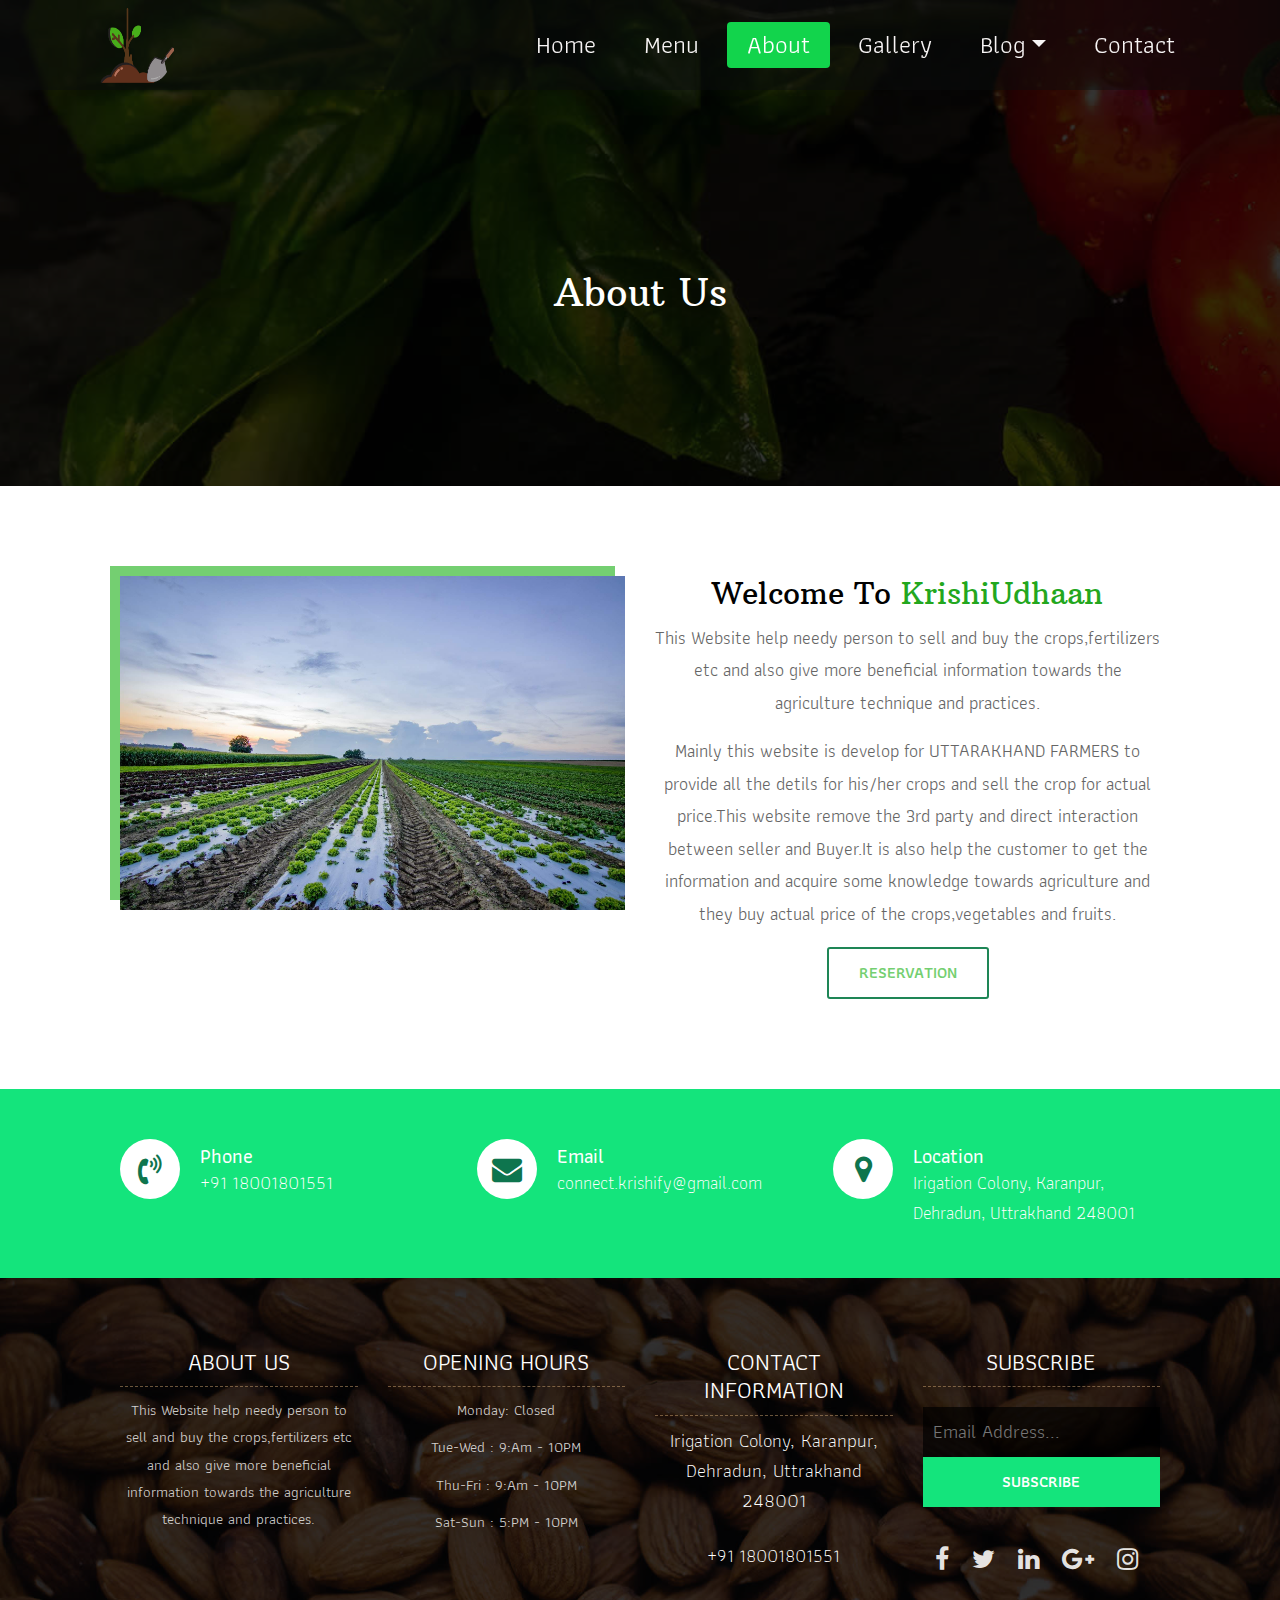
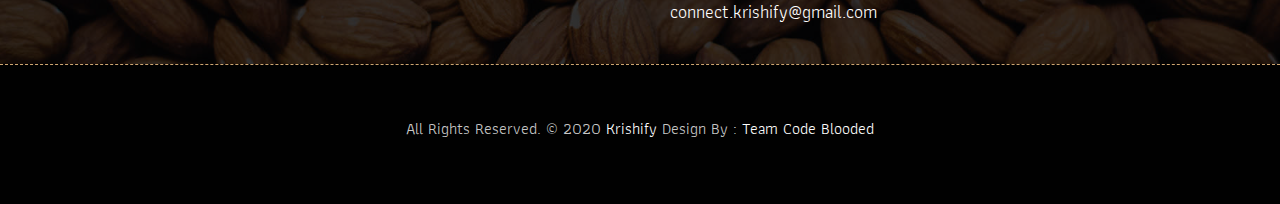
<file: about.html>
<!DOCTYPE html>
<html lang="en"><!-- Basic -->
<head>
	<meta charset="utf-8">
    <meta http-equiv="X-UA-Compatible" content="IE=edge">   
   
    <!-- Mobile Metas -->
    <meta name="viewport" content="width=device-width, initial-scale=1">
 
     <!-- Site Metas -->
    <title>www.KrishiUdhaan.com</title>  
    <meta name="keywords" content="">
    <meta name="description" content="">
    <meta name="author" content="">

    <!-- Site Icons -->
    <link rel="shortcut icon" href="images/favicon.ico" type="image/x-icon">
    <link rel="apple-touch-icon" href="images/apple-touch-icon.png">

    <!-- Bootstrap CSS -->
    <link rel="stylesheet" href="css/bootstrap.min.css">    
	<!-- Site CSS -->
    <link rel="stylesheet" href="css/style.css">    
    <!-- Responsive CSS -->
    <link rel="stylesheet" href="css/responsive.css">
    <!-- Custom CSS -->
    <link rel="stylesheet" href="css/custom.css">

    <!--[if lt IE 9]>
      <script src="https://oss.maxcdn.com/libs/html5shiv/3.7.0/html5shiv.js"></script>
      <script src="https://oss.maxcdn.com/libs/respond.js/1.4.2/respond.min.js"></script>
    <![endif]-->

</head>

<body>
		<!-- Start header -->
	<header class="top-navbar">
		<nav class="navbar navbar-expand-lg navbar-light " id="bg-light">
			<div class="container">
				<a class="navbar-brand" href="index.html">
					<img src="images/logo.png" alt="" / id="navbrand">
				</a>
				<button class="navbar-toggler" type="button" data-toggle="collapse" data-target="#navbars-rs-food" aria-controls="navbars-rs-food" aria-expanded="false" aria-label="Toggle navigation">
				  &#9778
				</button>
				<div class="collapse navbar-collapse" id="navbars-rs-food">
					<ul class="navbar-nav ml-auto">
						<li class="nav-item ml-2 text-center"><a class="nav-link" href="index.html">Home</a></li>
						<li class="nav-item ml-2 text-center"><a class="nav-link" href="menu.html">Menu</a></li>
						<li class="nav-item active ml-2 text-center"><a class="nav-link" href="about.html">About</a></li>
                        <li class="nav-item ml-2 text-center"><a class="nav-link" href="gallery.html">Gallery</a></li>
						<!--<li class="nav-item dropdown text-center ml-2">
							<a class="nav-link dropdown-toggle" href="#" id="dropdown-a" data-toggle="dropdown">Pages</a>
							<div class="dropdown-menu" aria-labelledby="dropdown-a">
								<a class="dropdown-item" href="reservation.html">Login</a>
								<a class="dropdown-item" href="stuff.html">Stuff</a>
								<a class="dropdown-item" href="gallery.html">Gallery</a>
							</div>
						</li>-->
						<li class="nav-item dropdown ml-2 text-center">
							<a class="nav-link dropdown-toggle" href="#" id="dropdown-a" data-toggle="dropdown">Blog</a>
							<div class="dropdown-menu" aria-labelledby="dropdown-a">
								<a class="dropdown-item" href="blog.html">blog</a>
								<a class="dropdown-item" href="blog-details.html">blog Single</a>
							</div>
						</li>
						<li class="nav-item text-center ml-2"><a class="nav-link" href="contact.html">Contact</a></li>
					</ul>
				</div>
			</div>
		</nav>
	</header>
	<!-- End header -->
	
	
	<!-- Start header -->
	<div class="all-page-title page-breadcrumb">
		<div class="container text-center">
			<div class="row">
				<div class="col-lg-12">
					<h1>About Us</h1>
				</div>
			</div>
		</div>
	</div>
	<!-- End header -->
	
	<!-- Start About -->
	<div class="about-section-box">
		<div class="container">
			<div class="row">
				<div class="col-lg-6 col-md-6">
					<img src="images/slide4.jpg" alt="" class="img-fluid">
				</div>
				<div class="col-lg-6 col-md-6 text-center">
					<div class="inner-column">
						<h1>Welcome To <span>KrishiUdhaan</span></h1>
						<p>This Website help needy person to sell and buy the crops,fertilizers etc and also give more beneficial information towards the agriculture technique and practices.</p>
						<p>Mainly this website is develop for UTTARAKHAND FARMERS to provide all the detils for his/her
                        crops and sell the crop for actual price.This website remove the 3rd party and direct interaction between seller and Buyer.It is also help the customer to get the information and acquire some knowledge towards agriculture and they buy actual price of the crops,vegetables and fruits.</p>
						<a class="btn btn-lg btn-circle btn-outline-new-white" href="#">Reservation</a>
					</div>
				</div>
			</div>
		</div>
	</div>
	<!-- End About -->
	
	
	
	<!-- Start Contact info -->
	<div class="contact-imfo-box">
		<div class="container">
			<div class="row">
				<div class="col-md-4">
					<i class="fa fa-volume-control-phone"></i>
					<div class="overflow-hidden">
						<h4>Phone</h4>
						<p class="lead">
							+91 18001801551
						</p>
					</div>
				</div>
				<div class="col-md-4">
					<i class="fa fa-envelope"></i>
					<div class="overflow-hidden">
						<h4>Email</h4>
						<p class="lead">
							connect.krishify@gmail.com
						</p>
					</div>
				</div>
				<div class="col-md-4">
					<i class="fa fa-map-marker"></i>
					<div class="overflow-hidden">
						<h4>Location</h4>
						<p class="lead">
							Irigation Colony, Karanpur, Dehradun, Uttrakhand 248001
						</p>
					</div>
				</div>
			</div>
		</div>
	</div>
	<!-- End Contact info -->
	
	<!-- Start Footer -->
	<footer class="footer-area bg-f">
		<div class="container">
			<div class="row">
				<div class="col-lg-3 col-md-6 text-center">
					<h3>About Us</h3>
					<p>This Website help needy person to sell and buy the crops,fertilizers etc and also give more beneficial information towards the agriculture technique and practices.</p>
				</div>
				<div class="col-lg-3 col-md-6 text-center">
					<h3>Opening hours</h3>
					<p><span class="text-color">Monday: </span>Closed</p>
					<p><span class="text-color">Tue-Wed :</span> 9:Am - 10PM</p>
					<p><span class="text-color">Thu-Fri :</span> 9:Am - 10PM</p>
					<p><span class="text-color">Sat-Sun :</span> 5:PM - 10PM</p>
				</div>
				<div class="col-lg-3 col-md-6 text-center">
					<h3>Contact information</h3>
					<p class="lead">Irigation Colony, Karanpur, Dehradun, Uttrakhand 248001</p>
					<p class="lead"><a href="#">+91 18001801551</a></p>
					<p><a href="#">connect.krishify@gmail.com</a></p>
				</div>
				<div class="col-lg-3 col-md-6 text-center">
					<h3>Subscribe</h3>
					<div class="subscribe_form">
						<form class="subscribe_form">
							<input name="EMAIL" id="subs-email" class="form_input" placeholder="Email Address..." type="email">
							<button type="submit" class="submit">SUBSCRIBE</button>
							<div class="clearfix"></div>
						</form>
					</div>
					<ul class="list-inline f-social text-center">
						<li class="list-inline-item"><a href="https://www.facebook.com/"><i class="fa fa-facebook" aria-hidden="true"></i></a></li>
						<li class="list-inline-item"><a href="https://twitter.com/login?lang=en"><i class="fa fa-twitter" aria-hidden="true"></i></a></li>
						<li class="list-inline-item"><a href="https://www.linkedin.com/"><i class="fa fa-linkedin" aria-hidden="true"></i></a></li>
						<li class="list-inline-item"><a href="https://aboutme.google.com/u/0/?referer=gplus"><i class="fa fa-google-plus" aria-hidden="true"></i></a></li>
						<li class="list-inline-item"><a href="https://www.instagram.com/"><i class="fa fa-instagram" aria-hidden="true"></i></a></li>
					</ul>
				</div>
			</div>
		</div>
		
		<div class="copyright">
			<div class="container">
				<div class="row">
					<div class="col-lg-12">
						<p class="company-name">All Rights Reserved. &copy; 2020 <a href="#">Krishify</a> Design By : 
					<a href="">Team Code Blooded</a></p>
					</div>
				</div>
			</div>
		</div>
		
	</footer>
	<!-- End Footer -->
	
	<a href="#" id="back-to-top" title="Back to top" style="display: none;">&uarr;</a>

	<!-- ALL JS FILES -->
	<script src="js/jquery-3.2.1.min.js"></script>
	<script src="js/popper.min.js"></script>
	<script src="js/bootstrap.min.js"></script>
    <!-- ALL PLUGINS -->
	<script src="js/jquery.superslides.min.js"></script>
	<script src="js/images-loded.min.js"></script>
	<script src="js/isotope.min.js"></script>
	<script src="js/baguetteBox.min.js"></script>
	<script src="js/form-validator.min.js"></script>
    <script src="js/contact-form-script.js"></script>
    <script src="js/custom.js"></script>
    <script src="js/scroll.js"></script>
</body>
</html>
</file>
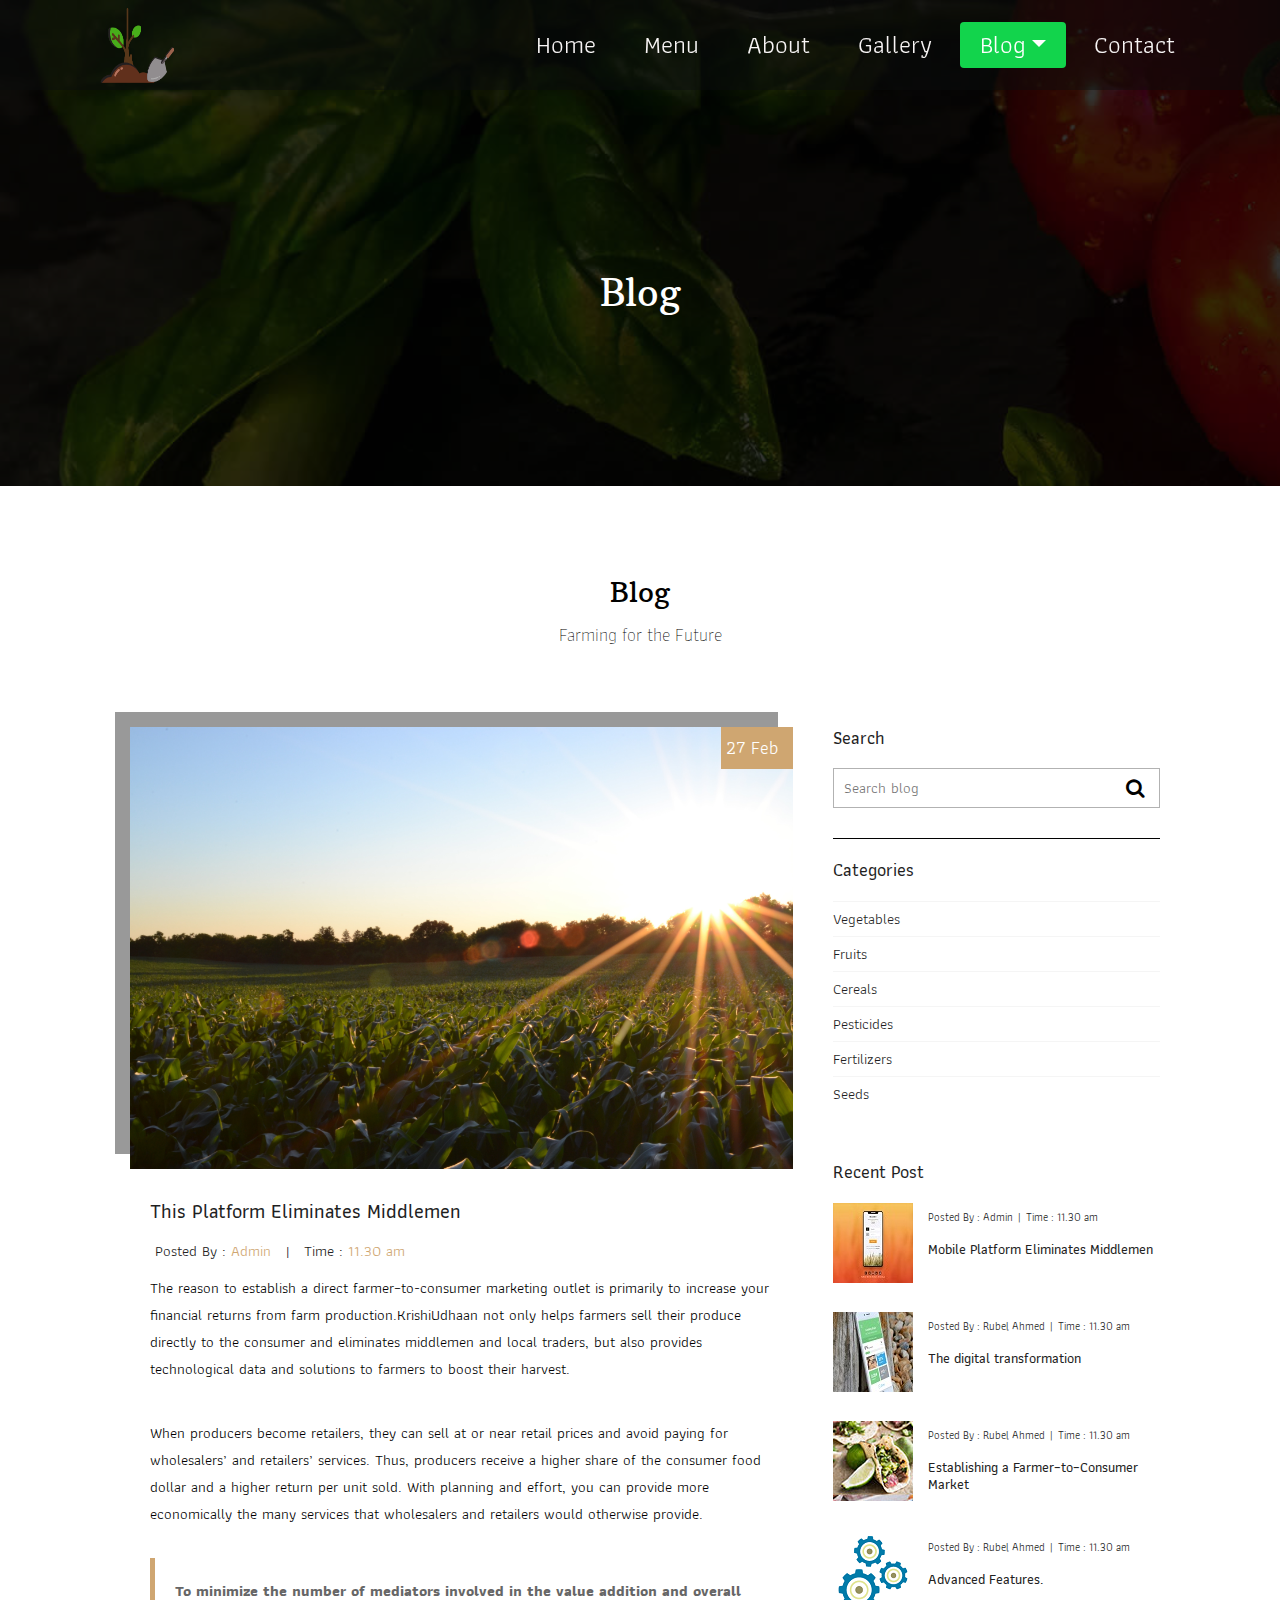
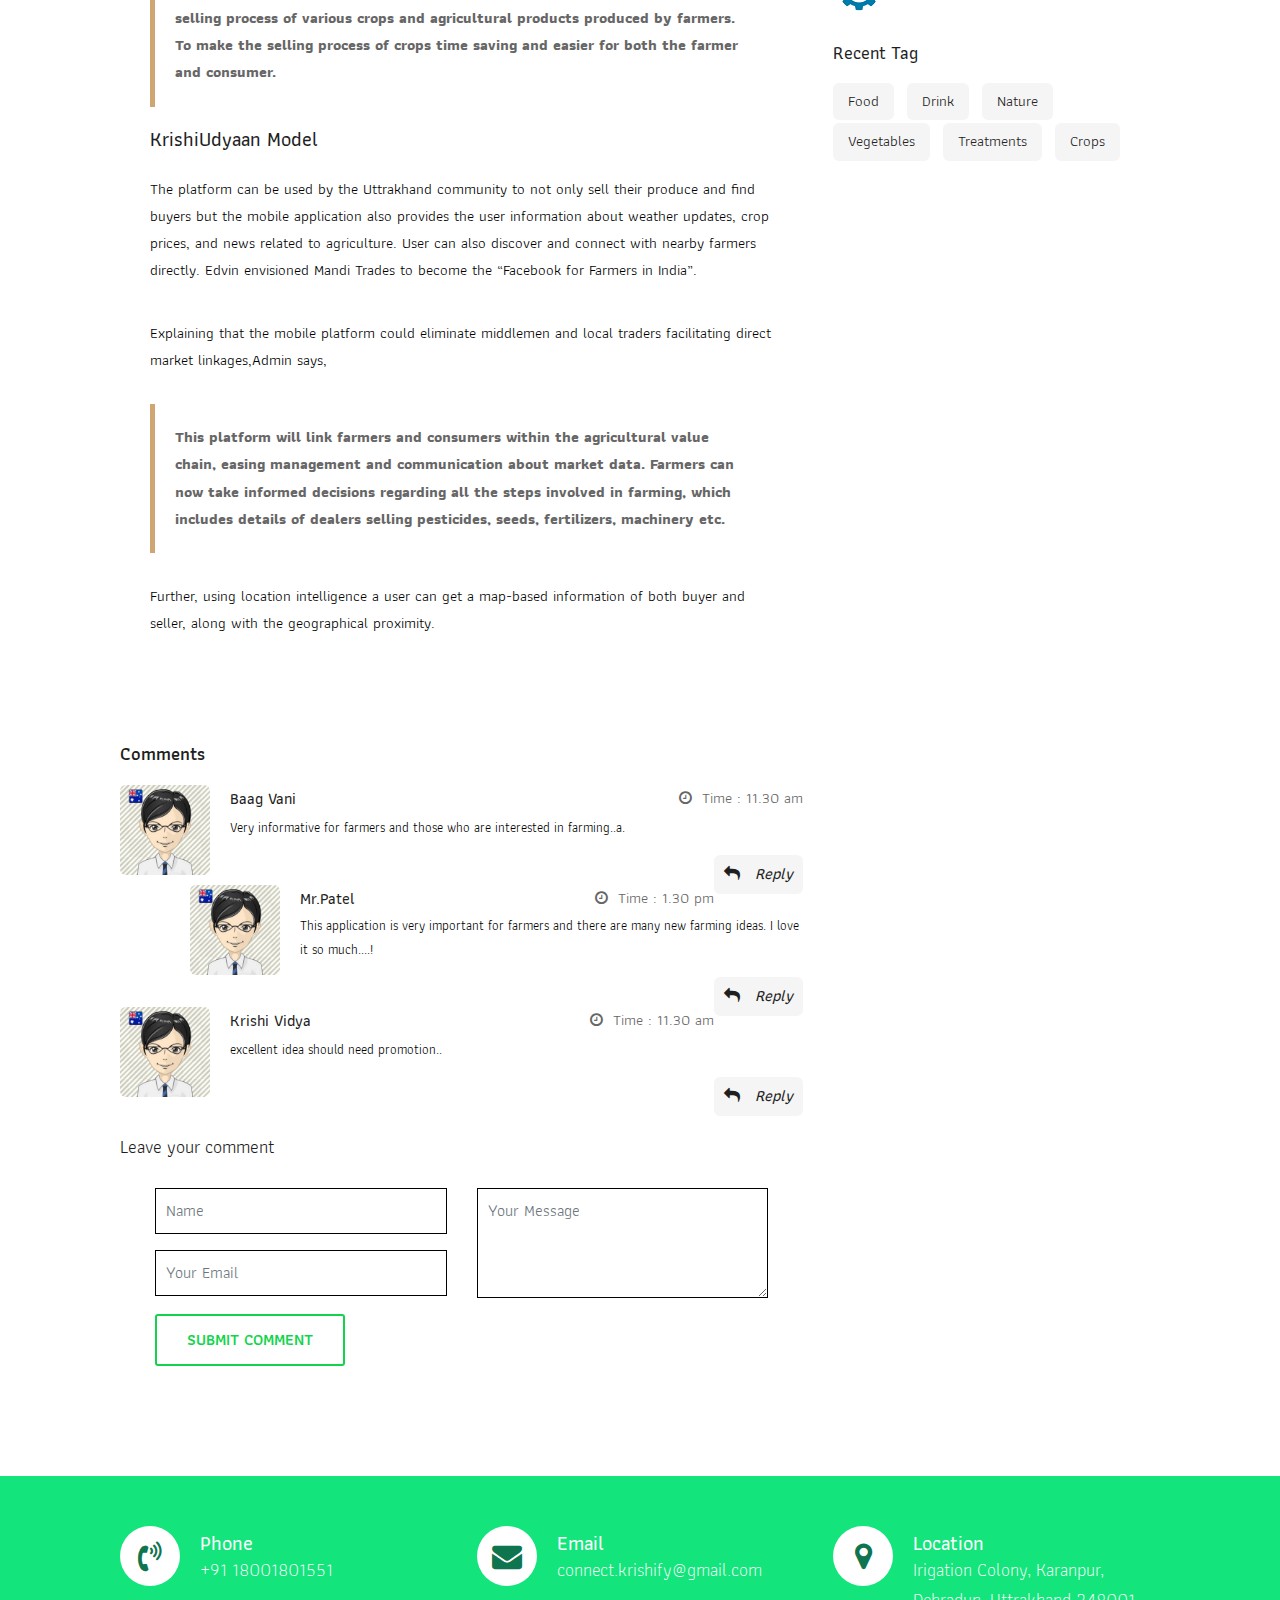
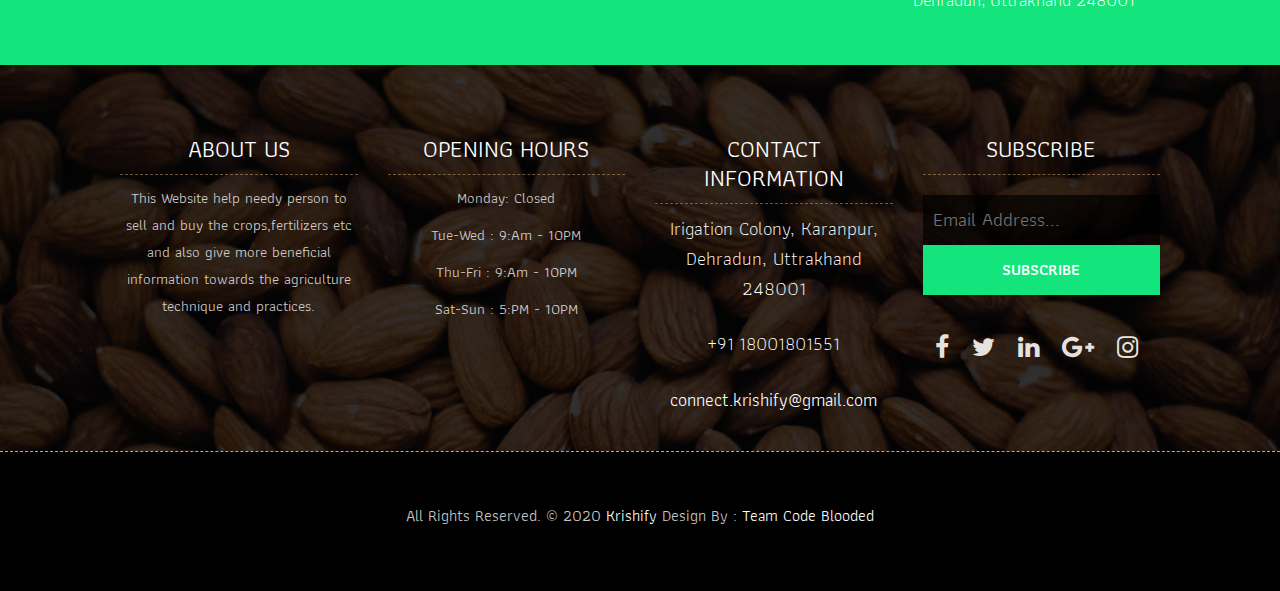
<file: blog-details.html>
<!DOCTYPE html>
<html lang="en"><!-- Basic -->
<head>
	<meta charset="utf-8">
    <meta http-equiv="X-UA-Compatible" content="IE=edge">   
   
    <!-- Mobile Metas -->
    <meta name="viewport" content="width=device-width, initial-scale=1">
 
     <!-- Site Metas -->
    <title>www.KrishiUdhaan.com</title>  
    <meta name="keywords" content="">
    <meta name="description" content="">
    <meta name="author" content="">

    <!-- Site Icons -->
    <link rel="shortcut icon" href="images/favicon.ico" type="image/x-icon">
    <link rel="apple-touch-icon" href="images/apple-touch-icon.png">

    <!-- Bootstrap CSS -->
    <link rel="stylesheet" href="css/bootstrap.min.css">    
	<!-- Site CSS -->
    <link rel="stylesheet" href="css/style.css">    
    <!-- Responsive CSS -->
    <link rel="stylesheet" href="css/responsive.css">
    <!-- Custom CSS -->
    <link rel="stylesheet" href="css/custom.css">

    <!--[if lt IE 9]>
      <script src="https://oss.maxcdn.com/libs/html5shiv/3.7.0/html5shiv.js"></script>
      <script src="https://oss.maxcdn.com/libs/respond.js/1.4.2/respond.min.js"></script>
    <![endif]-->


    <style>
p {
  color: black;
}
</style>

</head>

<body>
		<!-- Start header -->
	<header class="top-navbar">
		<nav class="navbar navbar-expand-lg navbar-light " id="bg-light">
			<div class="container">
				<a class="navbar-brand" href="index.html">
					<img src="images/logo.png" alt="" / id="navbrand">
				</a>
				<button class="navbar-toggler" type="button" data-toggle="collapse" data-target="#navbars-rs-food" aria-controls="navbars-rs-food" aria-expanded="false" aria-label="Toggle navigation">
				  &#9778
				</button>
				<div class="collapse navbar-collapse" id="navbars-rs-food">
					<ul class="navbar-nav ml-auto">
						<li class="nav-item ml-2 text-center"><a class="nav-link" href="index.html">Home</a></li>
						<li class="nav-item ml-2 text-center"><a class="nav-link" href="menu.html">Menu</a></li>
						<li class="nav-item ml-2 text-center"><a class="nav-link" href="about.html">About</a></li>
                        <li class="nav-item ml-2 text-center"><a class="nav-link" href="gallery.html">Gallery</a></li>
				<!--		<li class="nav-item dropdown text-center ml-2">
							<a class="nav-link dropdown-toggle" href="#" id="dropdown-a" data-toggle="dropdown">Pages</a>
							<div class="dropdown-menu" aria-labelledby="dropdown-a">
								<a class="dropdown-item" href="reservation.html">Login</a>
								<a class="dropdown-item" href="stuff.html">Stuff</a>
								<a class="dropdown-item" href="gallery.html">Gallery</a>
							</div>
						</li>-->
						<li class="nav-item active dropdown ml-2 text-center">
							<a class="nav-link dropdown-toggle" href="#" id="dropdown-a" data-toggle="dropdown">Blog</a>
							<div class="dropdown-menu" aria-labelledby="dropdown-a">
								<a class="dropdown-item" href="blog.html">blog</a>
								<a class="dropdown-item" href="blog-details.html">blog Single</a>
							</div>
						</li>
						<li class="nav-item text-center ml-2"><a class="nav-link" href="contact.html">Contact</a></li>
					</ul>
				</div>
			</div>
		</nav>
	</header>
	<!-- End header -->
	
	<!-- Start All Pages -->
	<div class="all-page-title page-breadcrumb">
		<div class="container text-center">
			<div class="row">
				<div class="col-lg-12">
					<h1>Blog</h1>
				</div>
			</div>
		</div>
	</div>
	<!-- End All Pages -->
	
	<!-- Start blog details -->
	<div class="blog-box">
		<div class="container">
			<div class="row">
				<div class="col-lg-12">
					<div class="heading-title text-center">
						<h2>Blog</h2>
						<p>Farming for the Future</p>
					</div>
				</div>
			</div>
			<div class="row">
				<div class="col-xl-8 col-lg-8 col-12">
					<div class="blog-inner-details-page">
						<div class="blog-inner-box">
							<div class="side-blog-img">
								<img class="img-fluid" src="images/farm.jpg" alt="">							
								<div class="date-blog-up">
									27 Feb
								</div>
							</div>
							<div class="inner-blog-detail details-page">
								<h3>This Platform Eliminates Middlemen</h3>
								<ul>
									<li><i class="zmdi zmdi-account"></i>Posted By : <span>Admin</span></li>
									<li>|</li>
									<li><i class="zmdi zmdi-time"></i>Time : <span>11.30 am</span></li>
								</ul>
								<p>The reason to establish a direct farmer‑to-consumer marketing outlet is
									primarily to increase your financial returns from farm production.KrishiUdhaan not only helps farmers sell their produce directly to the consumer and eliminates middlemen and local traders, but also provides technological data and solutions to farmers to boost their harvest.</p>
								<p>When producers become retailers, they can sell at or near retail prices and
									avoid paying for wholesalers’ and retailers’ services. Thus, producers receive a
									higher share of the consumer food dollar and a higher return per unit sold.
									With planning and effort, you can provide more economically the many
									services that wholesalers and retailers would otherwise provide.</p>
								<blockquote>
									<b>To minimize the number of mediators involved in the value addition and overall selling process of various crops and agricultural products produced by farmers.  
                            To make the selling process of crops time saving and easier for both the farmer and consumer.</b>
								</blockquote>
								<h3>KrishiUdyaan Model</h3>
								<p> The platform can be used by the Uttrakhand community to not only sell their produce and find buyers but the mobile application also provides the user information about weather updates, crop prices, and news related to agriculture. User can also discover and connect with nearby farmers directly. Edvin envisioned Mandi Trades to become the “Facebook for Farmers in India”.</p>
								<p>Explaining that the mobile platform could eliminate middlemen and local traders facilitating direct market linkages,Admin says,
								<blockquote><b>This platform will link farmers and consumers within the agricultural value chain, easing management and communication about market data. Farmers can now take informed decisions regarding all the steps involved in farming, which includes details of dealers selling pesticides, seeds, fertilizers, machinery etc.</b></blockquote>
								<p>Further, using location intelligence a user can get a map-based information of both buyer and seller, along with the geographical proximity.</p>

							</div>
						</div>
						<div class="blog-comment-box">
							<h3>Comments</h3>
							<div class="comment-item">
								<div class="comment-item-left">
									<img src="images/avt-img.jpg" alt="">
								</div>
								<div class="comment-item-right">
									<div class="pull-left">
										<a href="#">Baag Vani</a>
									</div>
									<div class="pull-right">
										<i class="fa fa-clock-o" aria-hidden="true"></i>Time : <span>11.30 am</span>
									</div>
									<div class="des-l">
										<p>Very informative for farmers and those who are interested in farming..a.</p>
									</div>
									<a href="#" class="right-btn-re"><i class="fa fa-reply" aria-hidden="true"></i> Reply</a>
								</div>
							</div>
							<div class="comment-item children">
								<div class="comment-item-left">
									<img src="images/avt-img.jpg" alt="">
								</div>
								<div class="comment-item-right">
									<div class="pull-left">
										<a href="#">Mr.Patel</a>
									</div>
									<div class="pull-right">
										<i class="fa fa-clock-o" aria-hidden="true"></i>Time : <span>1.30 pm</span>
									</div>
									<div class="des-l">
										<p>This application is very important for farmers and there are many new farming ideas. I love it so much....!</p>
									</div>
									<a href="#" class="right-btn-re"><i class="fa fa-reply" aria-hidden="true"></i> Reply</a>
								</div>
							</div>
							<div class="comment-item">
								<div class="comment-item-left">
									<img src="images/avt-img.jpg" alt="">
								</div>
								<div class="comment-item-right">
									<div class="pull-left">
										<a href="#">Krishi Vidya</a>
									</div>
									<div class="pull-right">
										<i class="fa fa-clock-o" aria-hidden="true"></i>Time : <span>11.30 am</span>
									</div>
									<div class="des-l">
										<p>excellent idea should need promotion..</p>
									</div>
									<a href="#" class="right-btn-re"><i class="fa fa-reply" aria-hidden="true"></i> Reply</a>
								</div>
							</div>
						</div>
						<div class="comment-respond-box">
							<h3>Leave your comment </h3>
							<div class="comment-respond-form">
								<form id="commentrespondform" class="comment-form-respond row" method="post">
									<div class="col-lg-6 col-md-6 col-sm-6">
										<div class="form-group">
											<input id="name_com" class="form-control" name="name" placeholder="Name" type="text">
										</div>
										<div class="form-group">
											<input id="email_com" class="form-control" name="email" placeholder="Your Email" type="email">
										</div>
									</div>
									<div class="col-lg-6 col-md-6 col-sm-6">
										<div class="form-group">
											<textarea class="form-control" id="textarea_com" placeholder="Your Message" rows="2"></textarea>
										</div>
									</div>
									<div class="col-lg-12 col-md-12 col-sm-12">
										<button class="btn btn-submit">Submit comment</button>
									</div>
								</form>
							</div>
						</div>
					</div>
				</div>
			
				<div class="col-xl-4 col-lg-4 col-md-6 col-sm-8 col-12 blog-sidebar">
					<div class="right-side-blog">
						<h3>Search</h3>
						<div class="blog-search-form">
							<input name="search" placeholder="Search blog" type="text">
							<button class="search-btn">
								<i class="fa fa-search" aria-hidden="true"></i>
							</button>
						</div>
						<h3>Categories</h3>
						<div class="blog-categories">
							<ul>
								<li><a href="#"><span>Vegetables</span></a></li>
								<li><a href="#"><span>Fruits</span></a></li>
								<li><a href="#"><span>Cereals</span></a></li>
								<li><a href="#"><span>Pesticides</span></a></li>
								<li><a href="#"><span>Fertilizers</span></a></li>
								<li><a href="#"><span>Seeds</span></a></li>
							</ul>
						</div>
						<h3>Recent Post</h3>
						<div class="post-box-blog">
							<div class="recent-post-box">
								<div class="recent-box-blog">
									<div class="recent-img">
										<img class="img-fluid" src="images/phone1.jpg" alt="">
									</div>
									<div class="recent-info">
										<ul>
											<li><i class="zmdi zmdi-account"></i>Posted By : <span>Admin</span></li>
											<li>|</li>
											<li><i class="zmdi zmdi-time"></i>Time : <span>11.30 am</span></li>
										</ul>
										<h4><a href="blog.html" >Mobile Platform Eliminates Middlemen</a></h4>
									</div>
								</div>
								<div class="recent-box-blog">
									<div class="recent-img">
										<img class="img-fluid" src="images/phone.jpg" alt="">
									</div>
									<div class="recent-info">
										<ul>
											<li><i class="zmdi zmdi-account"></i>Posted By : <span>Rubel Ahmed</span></li>
											<li>|</li>
											<li><i class="zmdi zmdi-time"></i>Time : <span>11.30 am</span></li>
										</ul>
										<h4><a href="blog.html" >The digital transformation</a></h4>
									</div>
								</div>
								<div class="recent-box-blog">
									<div class="recent-img">
										<img class="img-fluid" src="images/post-img-03.jpg" alt="">
									</div>
									<div class="recent-info">
										<ul>
											<li><i class="zmdi zmdi-account"></i>Posted By : <span>Rubel Ahmed</span></li>
											<li>|</li>
											<li><i class="zmdi zmdi-time"></i>Time : <span>11.30 am</span></li>
										</ul>
										<h4><a href="blog.html" >Establishing a Farmer‑to‑Consumer Market</a></h4>
									</div>
								</div>
								<div class="recent-box-blog">
									<div class="recent-img">
										<img class="img-fluid" src="images/post-img-04.png" alt="">
									</div>
									<div class="recent-info">
										<ul>
											<li><i class="zmdi zmdi-account"></i>Posted By : <span>Rubel Ahmed</span></li>
											<li>|</li>
											<li><i class="zmdi zmdi-time"></i>Time : <span>11.30 am</span></li>
										</ul>
										<h4><a href="blog.html" >Advanced Features.</a></h4>
									</div>
								</div>
							</div>
						</div>
						<h3>Recent Tag</h3>
						<div class="blog-tag-box">
							<ul class="list-inline tag-list">
								<li class="list-inline-item"><a href="#">Food</a></li>
								<li class="list-inline-item"><a href="#">Drink</a></li>
								<li class="list-inline-item"><a href="#">Nature</a></li>
								<li class="list-inline-item"><a href="#">Vegetables</a></li>
								<li class="list-inline-item"><a href="#">Treatments</a></li>
								<li class="list-inline-item"><a href="#">Crops</a></li>
							</ul>
						</div>
					</div>
				</div>
			
			</div>
		</div>
	</div>
	<!-- End details -->
	
	<!-- Start Contact info -->
	<div class="contact-imfo-box">
		<div class="container">
			<div class="row">
				<div class="col-md-4">
					<i class="fa fa-volume-control-phone"></i>
					<div class="overflow-hidden">
						<h4>Phone</h4>
						<p class="lead">
							+91 18001801551
						</p>
					</div>
				</div>
				<div class="col-md-4">
					<i class="fa fa-envelope"></i>
					<div class="overflow-hidden">
						<h4>Email</h4>
						<p class="lead">
							connect.krishify@gmail.com
						</p>
					</div>
				</div>
				<div class="col-md-4">
					<i class="fa fa-map-marker"></i>
					<div class="overflow-hidden">
						<h4>Location</h4>
						<p class="lead">
							Irigation Colony, Karanpur, Dehradun, Uttrakhand 248001
						</p>
					</div>
				</div>
			</div>
		</div>
	</div>
	<!-- End Contact info -->
	
	<!-- Start Footer -->
	<footer class="footer-area bg-f">
		<div class="container">
			<div class="row">
				<div class="col-lg-3 col-md-6 text-center">
					<h3>About Us</h3>
					<p>This Website help needy person to sell and buy the crops,fertilizers etc and also give more beneficial information towards the agriculture technique and practices.</p>
				</div>
				<div class="col-lg-3 col-md-6 text-center">
					<h3>Opening hours</h3>
					<p><span class="text-color">Monday: </span>Closed</p>
					<p><span class="text-color">Tue-Wed :</span> 9:Am - 10PM</p>
					<p><span class="text-color">Thu-Fri :</span> 9:Am - 10PM</p>
					<p><span class="text-color">Sat-Sun :</span> 5:PM - 10PM</p>
				</div>
				<div class="col-lg-3 col-md-6 text-center">
					<h3>Contact information</h3>
					<p class="lead">Irigation Colony, Karanpur, Dehradun, Uttrakhand 248001</p>
					<p class="lead"><a href="#">+91 18001801551</a></p>
					<p><a href="#">connect.krishify@gmail.com</a></p>
				</div>
				<div class="col-lg-3 col-md-6 text-center">
					<h3>Subscribe</h3>
					<div class="subscribe_form">
						<form class="subscribe_form">
							<input name="EMAIL" id="subs-email" class="form_input" placeholder="Email Address..." type="email">
							<button type="submit" class="submit">SUBSCRIBE</button>
							<div class="clearfix"></div>
						</form>
					</div>
					<ul class="list-inline f-social text-center">
						<li class="list-inline-item"><a href="https://www.facebook.com/"><i class="fa fa-facebook" aria-hidden="true"></i></a></li>
						<li class="list-inline-item"><a href="https://twitter.com/login?lang=en"><i class="fa fa-twitter" aria-hidden="true"></i></a></li>
						<li class="list-inline-item"><a href="https://www.linkedin.com/"><i class="fa fa-linkedin" aria-hidden="true"></i></a></li>
						<li class="list-inline-item"><a href="https://aboutme.google.com/u/0/?referer=gplus"><i class="fa fa-google-plus" aria-hidden="true"></i></a></li>
						<li class="list-inline-item"><a href="https://www.instagram.com/"><i class="fa fa-instagram" aria-hidden="true"></i></a></li>
					</ul>
				</div>
			</div>
		</div>
		
		<div class="copyright">
			<div class="container">
				<div class="row">
					<div class="col-lg-12">
						<p class="company-name">All Rights Reserved. &copy; 2020 <a href="#">Krishify</a> Design By : 
					<a href="">Team Code Blooded</a></p>
					</div>
				</div>
			</div>
		</div>
		
	</footer>
	<!-- End Footer -->
	
	<a href="#" id="back-to-top" title="Back to top" style="display: none;">&uarr;</a>

	<!-- ALL JS FILES -->
	<script src="js/jquery-3.2.1.min.js"></script>
	<script src="js/popper.min.js"></script>
	<script src="js/bootstrap.min.js"></script>
    <!-- ALL PLUGINS -->
	
	<script src="js/jquery.superslides.min.js"></script>
	<script src="js/images-loded.min.js"></script>
	<script src="js/isotope.min.js"></script>
	<script src="js/baguetteBox.min.js"></script>
	<script src="js/form-validator.min.js"></script>
    <script src="js/contact-form-script.js"></script>
    <script src="js/custom.js"></script>
    <script src="js/scroll.js"></script>
</body>
</html>
</file>
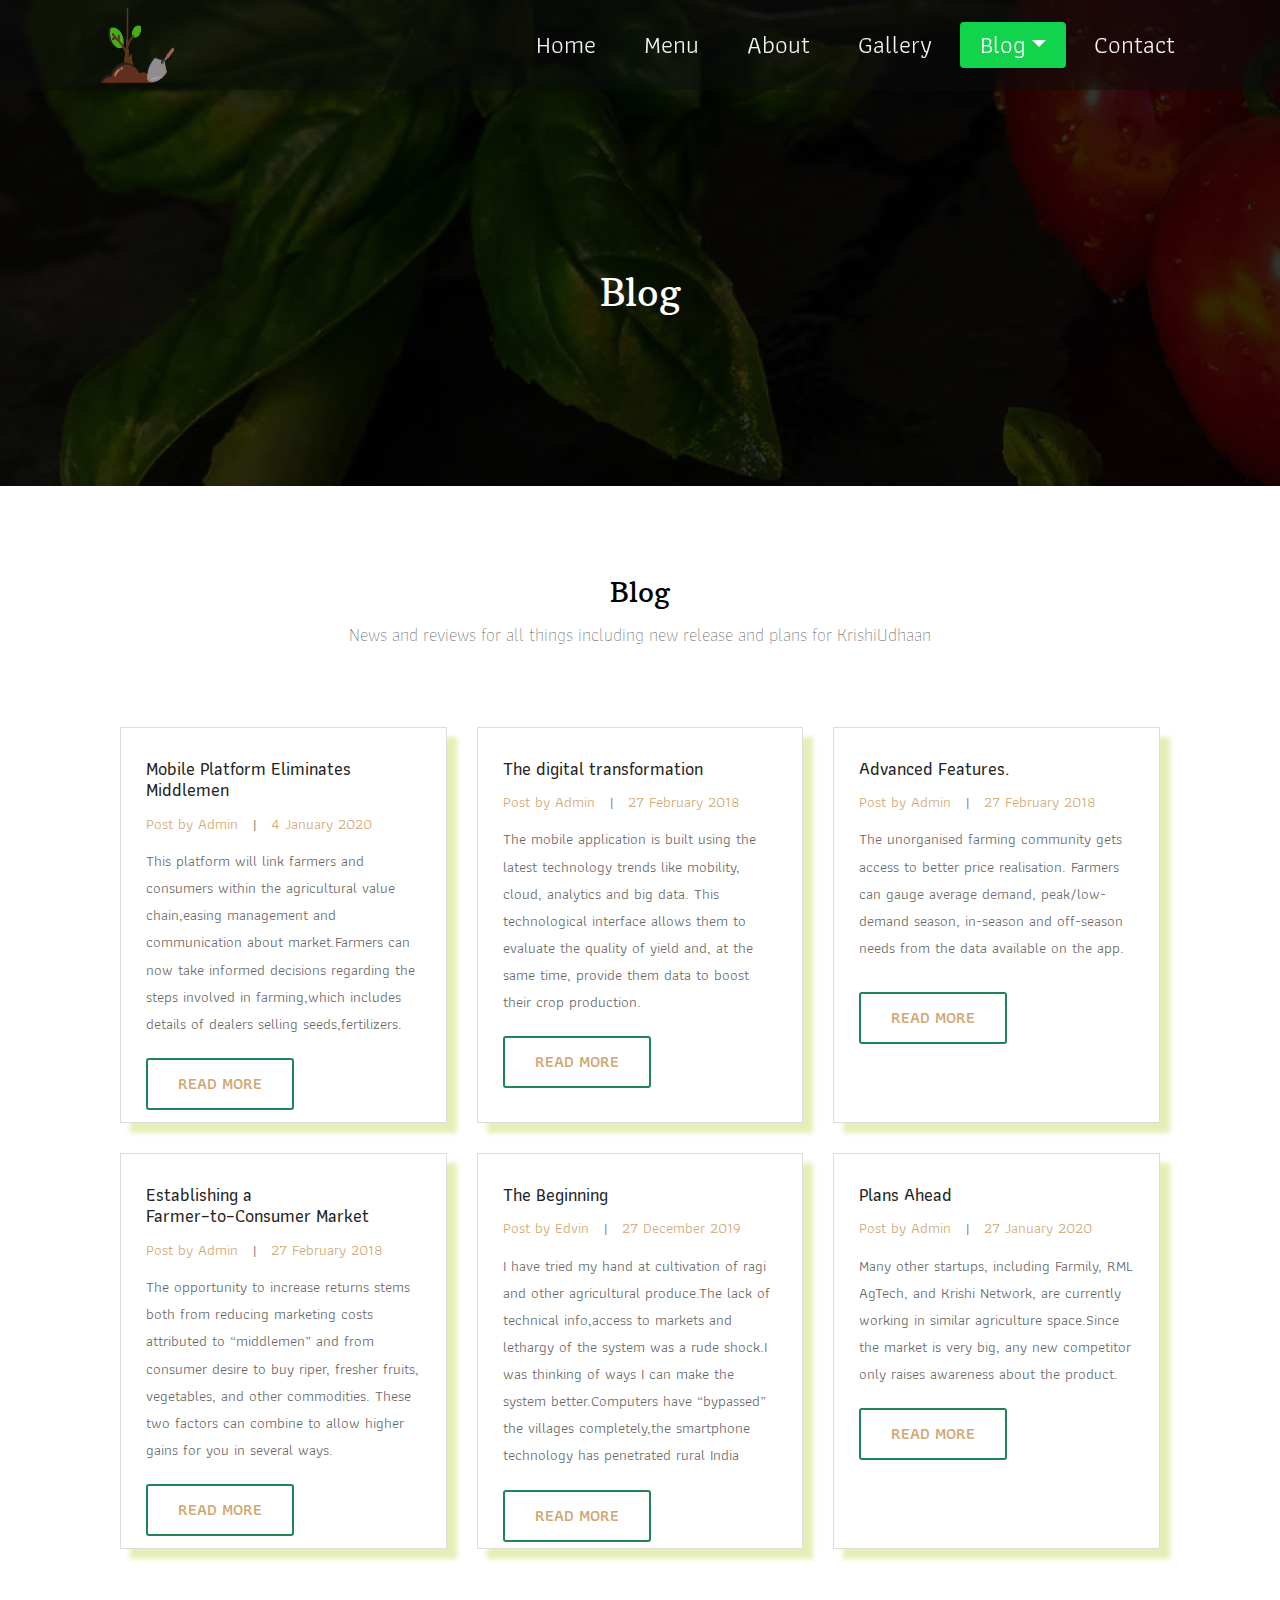
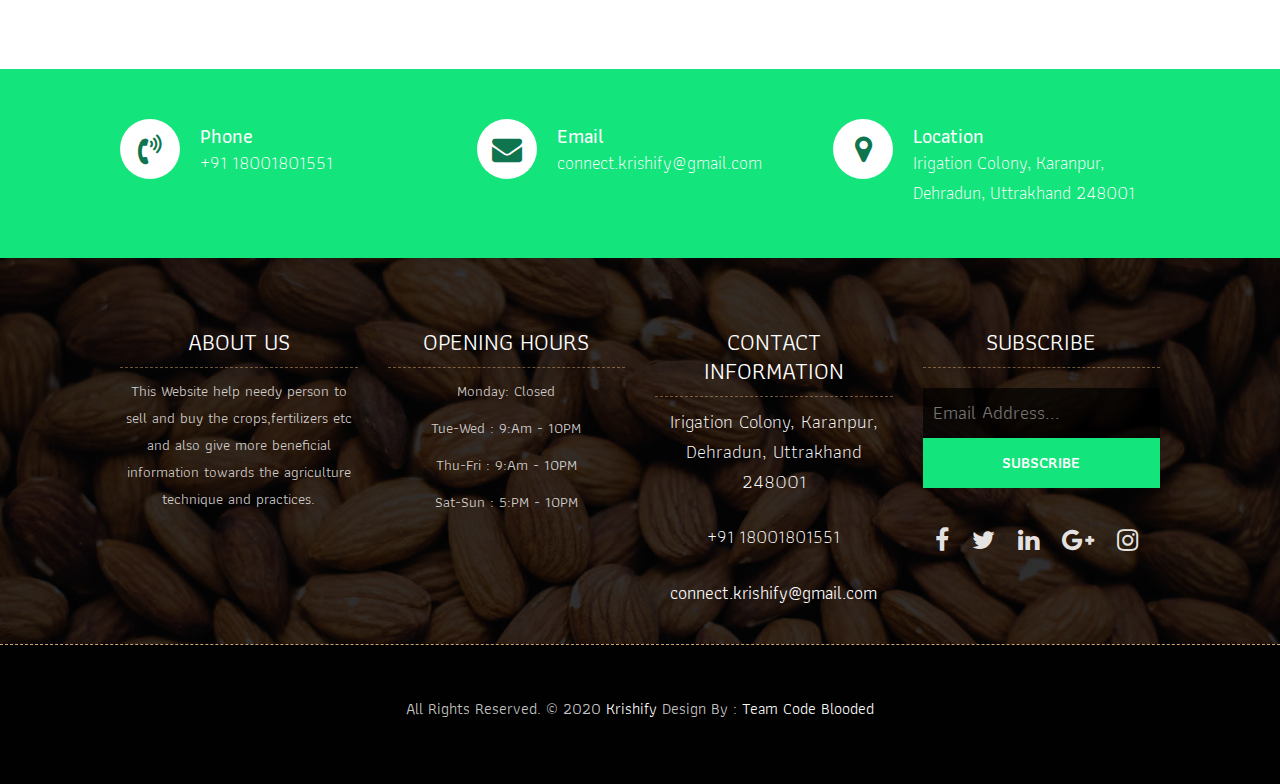
<file: blog.html>
<!DOCTYPE html>
<html lang="en"><!-- Basic -->
<head>
	<meta charset="utf-8">
    <meta http-equiv="X-UA-Compatible" content="IE=edge">   
   
    <!-- Mobile Metas -->
    <meta name="viewport" content="width=device-width, initial-scale=1">
 
     <!-- Site Metas -->
    <title>www.krishiUdhaan.com</title>  
    <meta name="keywords" content="">
    <meta name="description" content="">
    <meta name="author" content="">

    <!-- Site Icons -->
    <link rel="shortcut icon" href="images/favicon.ico" type="image/x-icon">
    <link rel="apple-touch-icon" href="images/apple-touch-icon.png">

    <!-- Bootstrap CSS -->
    <link rel="stylesheet" href="css/bootstrap.min.css">    
	<!-- Site CSS -->
    <link rel="stylesheet" href="css/style.css">    
    <!-- Responsive CSS -->
    <link rel="stylesheet" href="css/responsive.css">
    <!-- Custom CSS -->
    <link rel="stylesheet" href="css/custom.css">

    <!--[if lt IE 9]>
      <script src="https://oss.maxcdn.com/libs/html5shiv/3.7.0/html5shiv.js"></script>
      <script src="https://oss.maxcdn.com/libs/respond.js/1.4.2/respond.min.js"></script>
    <![endif]-->
<style>
	  .blog-detail{
	  	background-color: #E4EFB5;
	  	box-shadow: 10px 10px 5px #E4EFB5;
	  }
</style>


</head>

<body>
	<!-- Start header -->
	<header class="top-navbar">
		<nav class="navbar navbar-expand-lg navbar-light " id="bg-light">
			<div class="container">
				<a class="navbar-brand" href="index.html">
					<img src="images/logo.png" alt="" / id="navbrand">
				</a>
				<button class="navbar-toggler" type="button" data-toggle="collapse" data-target="#navbars-rs-food" aria-controls="navbars-rs-food" aria-expanded="false" aria-label="Toggle navigation">
				  &#9778
				</button>
				<div class="collapse navbar-collapse" id="navbars-rs-food">
					<ul class="navbar-nav ml-auto">
						<li class="nav-item ml-2 text-center"><a class="nav-link" href="index.html">Home</a></li>
						<li class="nav-item ml-2 text-center"><a class="nav-link" href="menu.html">Menu</a></li>
						<li class="nav-item ml-2 text-center"><a class="nav-link" href="about.html">About</a></li>
                        <li class="nav-item ml-2 text-center"><a class="nav-link" href="gallery.html">Gallery</a></li>
					<!--	<li class="nav-item dropdown text-center ml-2">
							<a class="nav-link dropdown-toggle" href="#" id="dropdown-a" data-toggle="dropdown">Pages</a>
							<div class="dropdown-menu" aria-labelledby="dropdown-a">
								<a class="dropdown-item" href="reservation.html">Login</a>
								<a class="dropdown-item" href="stuff.html">Stuff</a>
								<a class="dropdown-item" href="gallery.html">Gallery</a>
							</div>
						</li>-->
						<li class="nav-item active dropdown ml-2 text-center">
							<a class="nav-link dropdown-toggle" href="#" id="dropdown-a" data-toggle="dropdown">Blog</a>
							<div class="dropdown-menu" aria-labelledby="dropdown-a">
								<a class="dropdown-item" href="blog.html">blog</a>
								<a class="dropdown-item" href="blog-details.html">blog Single</a>
							</div>
						</li>
						<li class="nav-item text-center ml-2"><a class="nav-link" href="contact.html">Contact</a></li>
					</ul>
				</div>
			</div>
		</nav>
	</header>
	<!-- End header -->
	<!-- Start All Pages -->
	<div class="all-page-title page-breadcrumb">
		<div class="container text-center">
			<div class="row">
				<div class="col-lg-12">
					<h1>Blog</h1>
				</div>
			</div>
		</div>
	</div>
	<!-- End All Pages -->
	
	<!-- Start blog -->
	<div class="blog-box">
		<div class="container">
			<div class="row">
				<div class="col-lg-12">
					<div class="heading-title text-center">
						<strong><h2>Blog</h2></strong>
						<p>News and reviews for all things including new release and plans for KrishiUdhaan</p>
					</div>
				</div>
			</div>
			<div class="row">
				<div class="col-lg-4 col-md-6 col-12">
					<div class="blog-box-inner">
						<div class="blog-img-box">
							<img class="img-fluid" src="images/blog-img-01.jpg" alt="">
						</div>
						<div class="blog-detail">
							<h4>Mobile Platform Eliminates Middlemen</h4>
							<ul>
								<li><span>Post by Admin</span></li>
								<li>|</li>
								<li><span>4 January 2020</span></li>
							</ul>
							<p>This platform will link farmers and consumers within the agricultural value chain,easing management and communication about market.Farmers can now take informed decisions regarding  the steps involved in farming,which includes details of dealers selling seeds,fertilizers.</p>
							<a class="btn btn-lg btn-circle btn-outline-new-white" href="#">Read More</a>

						</div>
					</div>
				</div>
				<div class="col-lg-4 col-md-6 col-12">
					<div class="blog-box-inner">
						<div class="blog-img-box">
							<img class="img-fluid" src="images/blog-img-02.jpg" alt="">
						</div>
						<div class="blog-detail">
							<h4>The digital transformation</h4>
							<ul>
								<li><span>Post by Admin</span></li>
								<li>|</li>
								<li><span>27 February 2018</span></li>
							</ul>
							<p>The mobile application is built using the latest technology trends like mobility, cloud, analytics and big data. This technological interface allows them to evaluate the quality of yield and, at the same time, provide them data to boost their crop production.</p>
							
							<a class="btn btn-lg btn-circle btn-outline-new-white" href="#">Read More</a>
						</div>
					</div>
				</div>
				<div class="col-lg-4 col-md-6 col-12">
					<div class="blog-box-inner">
						<div class="blog-img-box">
							<img class="img-fluid" src="images/blog-img-03.jpg" alt="">
						</div>
						<div class="blog-detail">
							<h4>Advanced Features.</h4>
							<ul>
								<li><span>Post by Admin</span></li>
								<li>|</li>
								<li><span>27 February 2018</span></li>
							</ul>
							<p>The unorganised farming community gets access to better price realisation. Farmers can gauge average demand, peak/low-demand season, in-season and off-season needs from the data available on the app.</p><p></p>
							
							<a class="btn btn-lg btn-circle btn-outline-new-white" href="#">Read More</a>
						</div>
					</div>
				</div>
				<div class="col-lg-4 col-md-6 col-12">
					<div class="blog-box-inner">
						<div class="blog-img-box">
							<img class="img-fluid" src="images/blog-img-04.jpg" alt="">
						</div>
						<div class="blog-detail">
							<h4>Establishing a Farmer‑to‑Consumer Market</h4>
							<ul>
								<li><span>Post by Admin</span></li>
								<li>|</li>
								<li><span>27 February 2018</span></li>
							</ul>
							<p>The opportunity to increase returns stems both from reducing marketing costs
									attributed to “middlemen” and from consumer desire to buy riper, fresher
									fruits, vegetables, and other commodities. These two factors can combine to
									allow higher gains for you in several ways.</p>
							<a class="btn btn-lg btn-circle btn-outline-new-white" href="#">Read More</a>
						</div>
					</div>
				</div>
				<div class="col-lg-4 col-md-6 col-12">
					<div class="blog-box-inner">
						<div class="blog-img-box">
							<img class="img-fluid" src="images/blog-img-05.jpg" alt="">
						</div>
						<div class="blog-detail">
							<h4>The Beginning</h4>
							<ul>
								<li><span>Post by Edvin</span></li>
								<li>|</li>
								<li><span>27 December 2019</span></li>
							</ul>
							<p>I have tried my hand at cultivation of ragi and other agricultural produce.The lack of technical info,access to markets and lethargy of the system was a rude shock.I was thinking of ways I can make the system better.Computers have “bypassed” the villages completely,the smartphone technology has penetrated rural India</p>
							
							<a class="btn btn-lg btn-circle btn-outline-new-white" href="#">Read More</a>
						</div>
					</div>
				</div>
				<div class="col-lg-4 col-md-6 col-12">
					<div class="blog-box-inner">
						<div class="blog-img-box">
							<img class="img-fluid" src="images/blog-img-06.jpg" alt="">
						</div>
						<div class="blog-detail">
							<h4>Plans Ahead</h4>
							<ul>
								<li><span>Post by Admin</span></li>
								<li>|</li>
								<li><span>27 January 2020</span></li>
							</ul>
							<p>Many other startups, including Farmily, RML AgTech, and Krishi Network, are currently working in similar agriculture space.Since the market is very big, any new competitor only raises awareness about the product.</p>

							<a class="btn btn-lg btn-circle btn-outline-new-white" href="#">Read More</a>
					</div>
				</div>
			</div>
        </div>
	</div>
    </div>
	<!-- End blog -->
	
	<!-- Start Contact info -->
	<div class="contact-imfo-box">
		<div class="container">
			<div class="row">
				<div class="col-md-4">
					<i class="fa fa-volume-control-phone"></i>
					<div class="overflow-hidden">
						<h4>Phone</h4>
						<p class="lead">
							+91 18001801551
						</p>
					</div>
				</div>
				<div class="col-md-4">
					<i class="fa fa-envelope"></i>
					<div class="overflow-hidden">
						<h4>Email</h4>
						<p class="lead">
							connect.krishify@gmail.com
						</p>
					</div>
				</div>
				<div class="col-md-4">
					<i class="fa fa-map-marker"></i>
					<div class="overflow-hidden">
						<h4>Location</h4>
						<p class="lead">
							Irigation Colony, Karanpur, Dehradun, Uttrakhand 248001
						</p>
					</div>
				</div>
			</div>
		</div>
	</div>
	<!-- End Contact info -->
	
	<!-- Start Footer -->
	<footer class="footer-area bg-f">
		<div class="container">
			<div class="row">
				<div class="col-lg-3 col-md-6 text-center">
					<h3>About Us</h3>
					<p>This Website help needy person to sell and buy the crops,fertilizers etc and also give more beneficial information towards the agriculture technique and practices.</p>
				</div>
				<div class="col-lg-3 col-md-6 text-center">
					<h3>Opening hours</h3>
					<p><span class="text-color">Monday: </span>Closed</p>
					<p><span class="text-color">Tue-Wed :</span> 9:Am - 10PM</p>
					<p><span class="text-color">Thu-Fri :</span> 9:Am - 10PM</p>
					<p><span class="text-color">Sat-Sun :</span> 5:PM - 10PM</p>
				</div>
				<div class="col-lg-3 col-md-6 text-center">
					<h3>Contact information</h3>
					<p class="lead">Irigation Colony, Karanpur, Dehradun, Uttrakhand 248001</p>
					<p class="lead"><a href="#">+91 18001801551</a></p>
					<p><a href="#">connect.krishify@gmail.com</a></p>
				</div>
				<div class="col-lg-3 col-md-6 text-center">
					<h3>Subscribe</h3>
					<div class="subscribe_form">
						<form class="subscribe_form">
							<input name="EMAIL" id="subs-email" class="form_input" placeholder="Email Address..." type="email">
							<button type="submit" class="submit">SUBSCRIBE</button>
							<div class="clearfix"></div>
						</form>
					</div>
					<ul class="list-inline f-social text-center">
						<li class="list-inline-item"><a href="https://www.facebook.com/"><i class="fa fa-facebook" aria-hidden="true"></i></a></li>
						<li class="list-inline-item"><a href="https://twitter.com/login?lang=en"><i class="fa fa-twitter" aria-hidden="true"></i></a></li>
						<li class="list-inline-item"><a href="https://www.linkedin.com/"><i class="fa fa-linkedin" aria-hidden="true"></i></a></li>
						<li class="list-inline-item"><a href="https://aboutme.google.com/u/0/?referer=gplus"><i class="fa fa-google-plus" aria-hidden="true"></i></a></li>
						<li class="list-inline-item"><a href="https://www.instagram.com/"><i class="fa fa-instagram" aria-hidden="true"></i></a></li>
					</ul>
				</div>
			</div>
		</div>
		
		<div class="copyright">
			<div class="container">
				<div class="row">
					<div class="col-lg-12">
						<p class="company-name">All Rights Reserved. &copy; 2020 <a href="#">Krishify</a> Design By : 
					<a href="">Team Code Blooded</a></p>
					</div>
				</div>
			</div>
		</div>
		
	</footer>
	<!-- End Footer -->
	<a href="#" id="back-to-top" title="Back to top" style="display: none;">&uarr;</a>

	<!-- ALL JS FILES -->
	<script src="js/jquery-3.2.1.min.js"></script>
	<script src="js/popper.min.js"></script>
	<script src="js/bootstrap.min.js"></script>
    <!-- ALL PLUGINS -->
	
	<script src="js/jquery.superslides.min.js"></script>
	<script src="js/images-loded.min.js"></script>
	<script src="js/isotope.min.js"></script>
	<script src="js/baguetteBox.min.js"></script>
	<script src="js/form-validator.min.js"></script>
    <script src="js/contact-form-script.js"></script>
    <script src="js/custom.js"></script>
    <script src="js/scroll.js"></script>
</body>
</html>
</file>
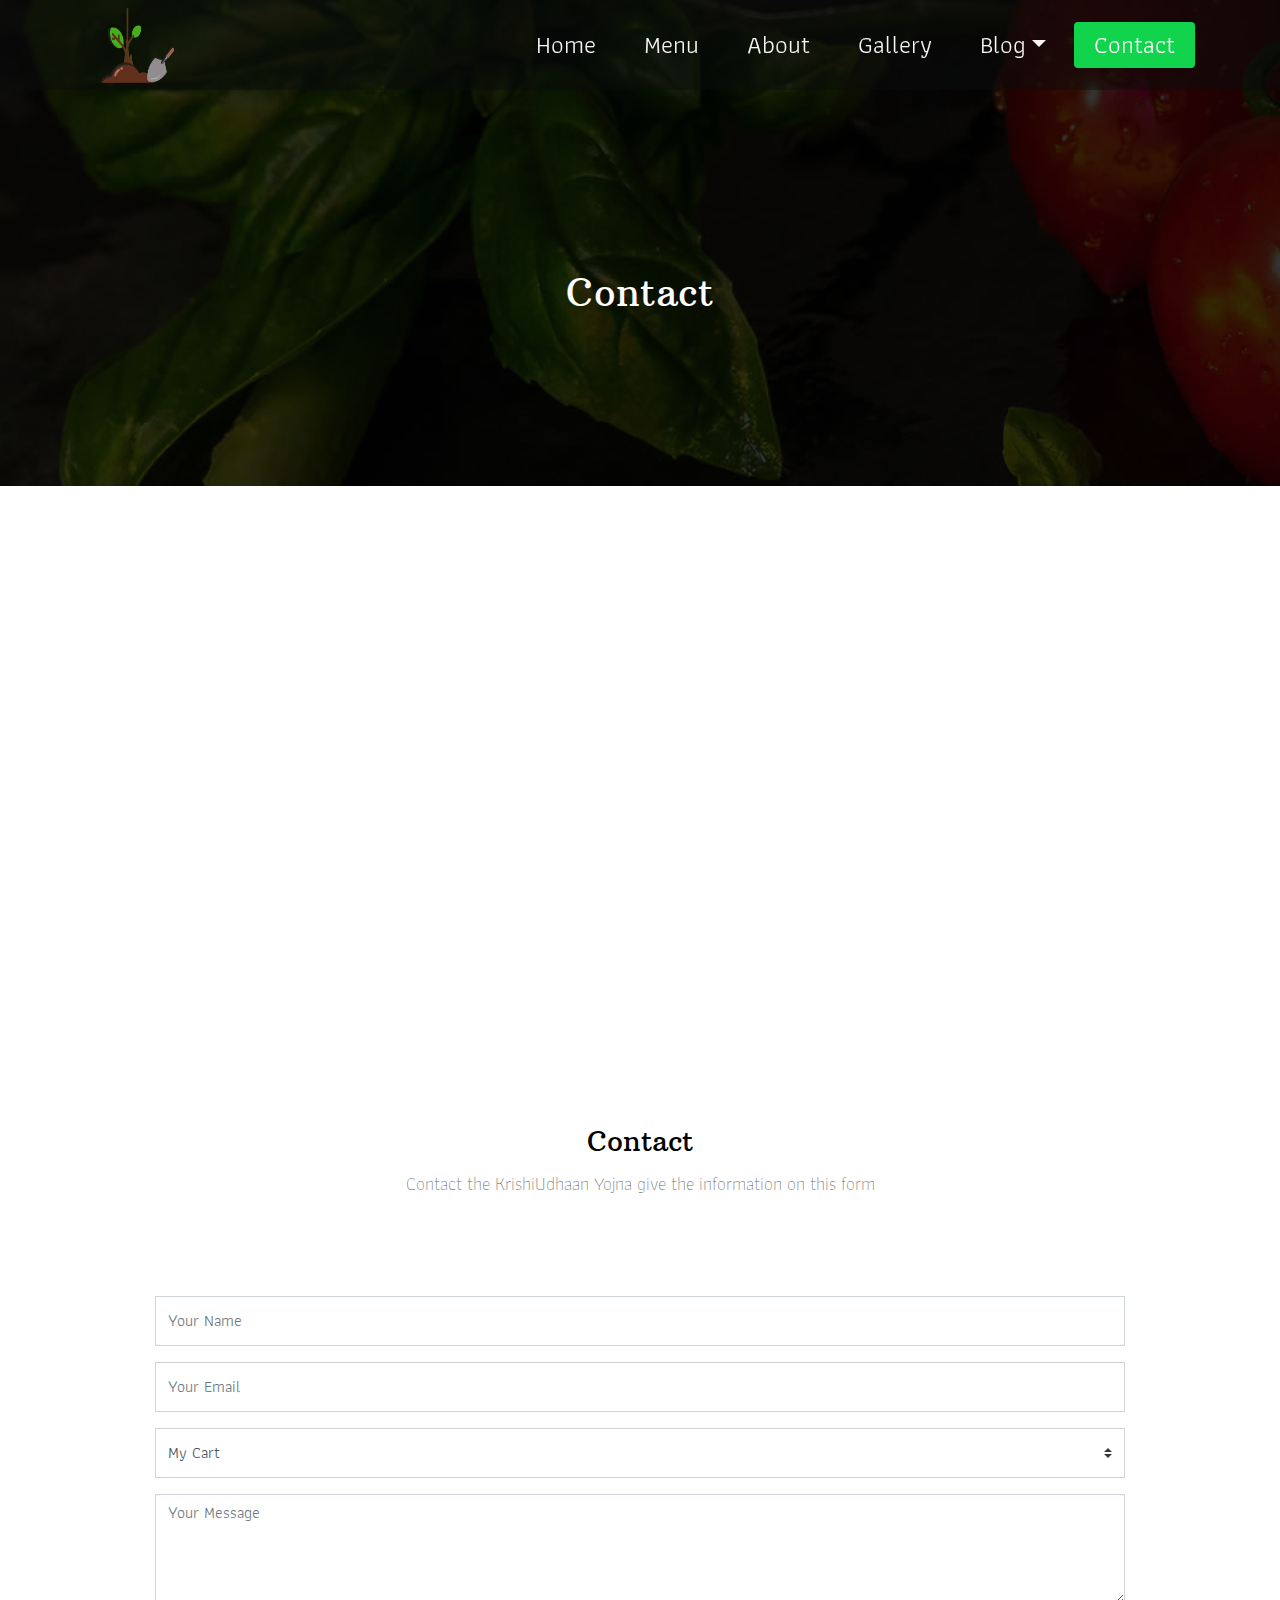
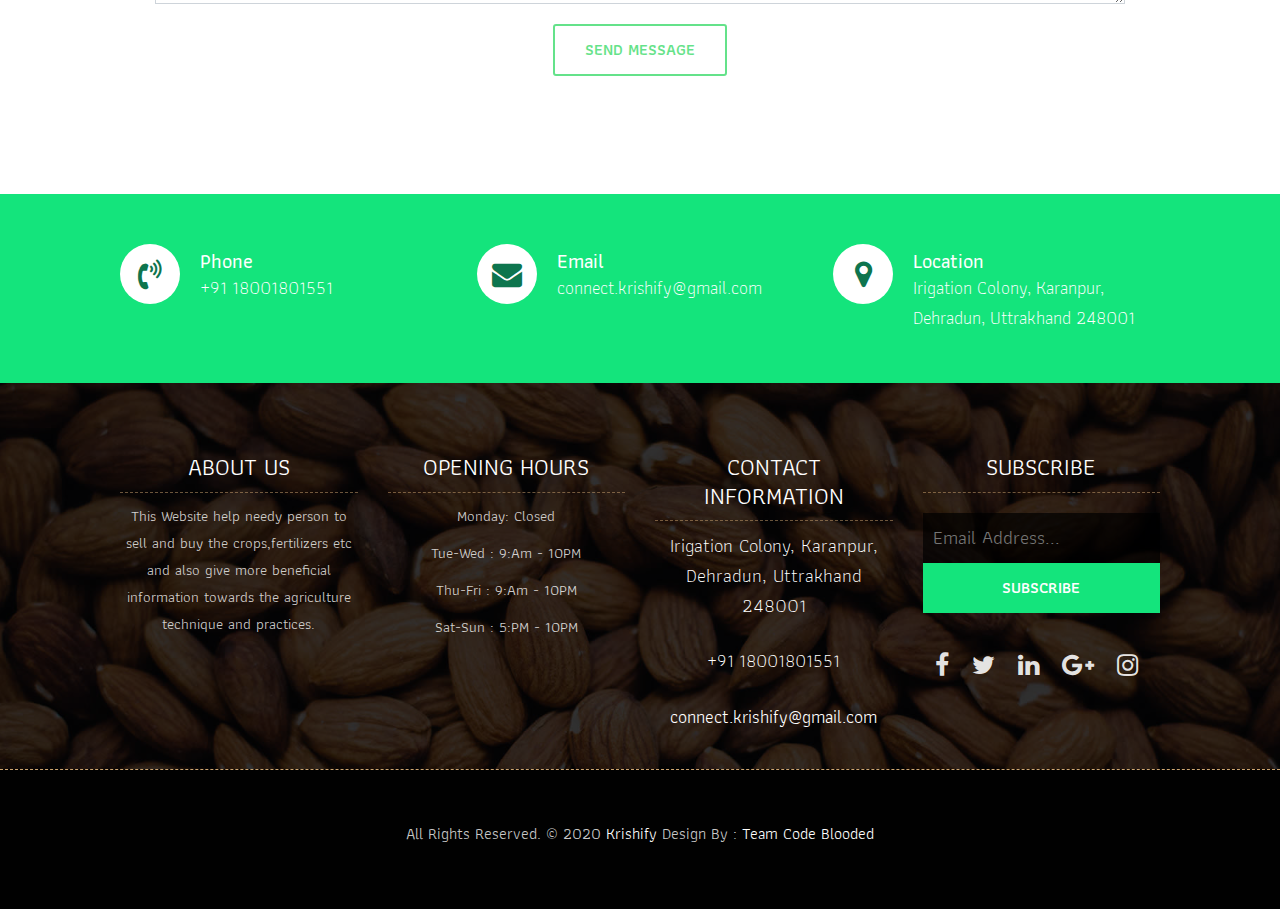
<file: contact.html>
<!DOCTYPE html>
<html lang="en"><!-- Basic -->
<head>
	<meta charset="utf-8">
    <meta http-equiv="X-UA-Compatible" content="IE=edge">   
   
    <!-- Mobile Metas -->
    <meta name="viewport" content="width=device-width, initial-scale=1">
 
     <!-- Site Metas -->
    <title>www.KrishiUdhaan.com</title>  
    <meta name="keywords" content="">
    <meta name="description" content="">
    <meta name="author" content="">

    <!-- Site Icons -->
    <link rel="shortcut icon" href="images/favicon.ico" type="image/x-icon">
    <link rel="apple-touch-icon" href="images/apple-touch-icon.png">

    <!-- Bootstrap CSS -->
    <link rel="stylesheet" href="css/bootstrap.min.css">    
	<!-- Site CSS -->
    <link rel="stylesheet" href="css/style.css">    
    <!-- Responsive CSS -->
    <link rel="stylesheet" href="css/responsive.css">
    <!-- Custom CSS -->
    <link rel="stylesheet" href="css/custom.css">

    <!--[if lt IE 9]>
      <script src="https://oss.maxcdn.com/libs/html5shiv/3.7.0/html5shiv.js"></script>
      <script src="https://oss.maxcdn.com/libs/respond.js/1.4.2/respond.min.js"></script>
    <![endif]-->

</head>

<body style ="overflow: visible;">
	<!-- Start header -->
	<header class="top-navbar">
		<nav class="navbar navbar-expand-lg navbar-light " id="bg-light">
			<div class="container">
				<a class="navbar-brand" href="index.html">
					<img src="images/logo.png" alt="" / id="navbrand">
				</a>
				<button class="navbar-toggler" type="button" data-toggle="collapse" data-target="#navbars-rs-food" aria-controls="navbars-rs-food" aria-expanded="false" aria-label="Toggle navigation">
				  &#9778
				</button>
				<div class="collapse navbar-collapse" id="navbars-rs-food">
					<ul class="navbar-nav ml-auto">
						<li class="nav-item ml-2 text-center"><a class="nav-link" href="index.html">Home</a></li>
						<li class="nav-item ml-2 text-center"><a class="nav-link" href="menu.html">Menu</a></li>
						<li class="nav-item ml-2 text-center"><a class="nav-link" href="about.html">About</a></li>
                        <li class="nav-item ml-2 text-center"><a class="nav-link" href="gallery.html">Gallery</a></li>
						<!--<li class="nav-item dropdown text-center ml-2">
							<a class="nav-link dropdown-toggle" href="#" id="dropdown-a" data-toggle="dropdown">Pages</a>
							<div class="dropdown-menu" aria-labelledby="dropdown-a">
								<a class="dropdown-item" href="reservation.html">Login</a>
								<a class="dropdown-item" href="stuff.html">Stuff</a>
								<a class="dropdown-item" href="gallery.html">Gallery</a>
							</div>
						</li>-->
						<li class="nav-item dropdown ml-2 text-center">
							<a class="nav-link dropdown-toggle" href="#" id="dropdown-a" data-toggle="dropdown">Blog</a>
							<div class="dropdown-menu" aria-labelledby="dropdown-a">
								<a class="dropdown-item" href="blog.html">blog</a>
								<a class="dropdown-item" href="blog-details.html">blog Single</a>
							</div>
						</li>
						<li class="nav-item active text-center ml-2"><a class="nav-link" href="contact.html">Contact</a></li>
					</ul>
				</div>
			</div>
		</nav>
	</header>
	<!-- End header -->
	
	
	<!-- Start All Pages -->
	<div class="all-page-title page-breadcrumb">
		<div class="container text-center">
			<div class="row">
				<div class="col-lg-12">
					<h1>Contact</h1>
				</div>
			</div>
		</div>
	</div>
	<!-- End All Pages -->
   <div class="row">
		<div class="col-12 col-sm-12 col-md-12 col-lg-12 col-xl-12">
			<iframe src="https://www.google.com/maps/embed?pb=!1m18!1m12!1m3!1d6887.516156881523!2d78.04522462541709!3d30.329398377118256!2m3!1f0!2f0!3f0!3m2!1i1024!2i768!4f13.1!3m3!1m2!1s0x390929c43d0a61db%3A0x30e6a1624961bd2a!2sIrigation%20Colony%2C%20Karanpur%2C%20Dehradun%2C%20Uttarakhand%20248001!5e0!3m2!1sen!2sin!4v1580844830882!5m2!1sen!2sin"  frameborder="0" style="border:0;"  allowfullscreen="" id="map"></iframe>
		</div>
	</div>
	<!-- Start Contact -->
	<div class="contact-box">
		<div class="container">
			<div class="row">
				<div class="col-lg-12">
					<div class="heading-title text-center">
						<h2>Contact</h2>
						<p>Contact the KrishiUdhaan Yojna give the information on this form</p>
					</div>
				</div>
			</div>
			<div class="row">
				<div class="col-lg-12">
					<form id="contactForm">
						<div class="row">
							<div class="col-md-12">
								<div class="form-group">
									<input type="text" class="form-control" id="name" name="name" placeholder="Your Name" required data-error="Please enter your name">
									<div class="help-block with-errors"></div>
								</div>                                 
							</div>
							<div class="col-md-12">
								<div class="form-group">
									<input type="text" placeholder="Your Email" id="email" class="form-control" name="name" required data-error="Please enter your email">
									<div class="help-block with-errors"></div>
								</div> 
							</div>
							<div class="col-md-12">
								<div class="form-group">
									<select class="custom-select d-block form-control" id="guest" required data-error="Please Select Person">
									  <option disabled selected>My Cart</option>
									  <option value="1">1</option>
									  <option value="2">2</option>
									  <option value="3">3</option>
									  <option value="4">4</option>
									  <option value="5">5</option>
									</select>
									<div class="help-block with-errors"></div>
								</div> 
							</div>
							<div class="col-md-12">
								<div class="form-group"> 
									<textarea class="form-control" id="message" placeholder="Your Message" rows="4" data-error="Write your message" required></textarea>
									<div class="help-block with-errors"></div>
								</div>
								<div class="submit-button text-center">
									<button class="btn btn-common" id="submit" type="submit">Send Message</button>
									<div id="msgSubmit" class="h3 text-center hidden"></div> 
									<div class="clearfix"></div> 
								</div>
							</div>
						</div>            
					</form>
				</div>
			</div>
		</div>
	</div>
	<!-- End Contact -->
	
	<!-- Start Contact info -->
	<div class="contact-imfo-box">
		<div class="container">
			<div class="row">
				<div class="col-md-4">
					<i class="fa fa-volume-control-phone"></i>
					<div class="overflow-hidden">
						<h4>Phone</h4>
						<p class="lead">
							+91 18001801551
						</p>
					</div>
				</div>
				<div class="col-md-4">
					<i class="fa fa-envelope"></i>
					<div class="overflow-hidden">
						<h4>Email</h4>
						<p class="lead">
							connect.krishify@gmail.com
						</p>
					</div>
				</div>
				<div class="col-md-4">
					<i class="fa fa-map-marker"></i>
					<div class="overflow-hidden">
						<h4>Location</h4>
						<p class="lead">
							Irigation Colony, Karanpur, Dehradun, Uttrakhand 248001
						</p>
					</div>
				</div>
			</div>
		</div>
	</div>
	<!-- End Contact info -->
	
	<!-- Start Footer -->
	<footer class="footer-area bg-f">
		<div class="container">
			<div class="row">
				<div class="col-lg-3 col-md-6 text-center">
					<h3>About Us</h3>
					<p>This Website help needy person to sell and buy the crops,fertilizers etc and also give more beneficial information towards the agriculture technique and practices.</p>
				</div>
				<div class="col-lg-3 col-md-6 text-center">
					<h3>Opening hours</h3>
					<p><span class="text-color">Monday: </span>Closed</p>
					<p><span class="text-color">Tue-Wed :</span> 9:Am - 10PM</p>
					<p><span class="text-color">Thu-Fri :</span> 9:Am - 10PM</p>
					<p><span class="text-color">Sat-Sun :</span> 5:PM - 10PM</p>
				</div>
				<div class="col-lg-3 col-md-6 text-center">
					<h3>Contact information</h3>
					<p class="lead">Irigation Colony, Karanpur, Dehradun, Uttrakhand 248001</p>
					<p class="lead"><a href="#">+91 18001801551</a></p>
					<p><a href="#">connect.krishify@gmail.com</a></p>
				</div>
				<div class="col-lg-3 col-md-6 text-center">
					<h3>Subscribe</h3>
					<div class="subscribe_form">
						<form class="subscribe_form">
							<input name="EMAIL" id="subs-email" class="form_input" placeholder="Email Address..." type="email">
							<button type="submit" class="submit">SUBSCRIBE</button>
							<div class="clearfix"></div>
						</form>
					</div>
					<ul class="list-inline f-social text-center">
						<li class="list-inline-item"><a href="https://www.facebook.com/"><i class="fa fa-facebook" aria-hidden="true"></i></a></li>
						<li class="list-inline-item"><a href="https://twitter.com/login?lang=en"><i class="fa fa-twitter" aria-hidden="true"></i></a></li>
						<li class="list-inline-item"><a href="https://www.linkedin.com/"><i class="fa fa-linkedin" aria-hidden="true"></i></a></li>
						<li class="list-inline-item"><a href="https://aboutme.google.com/u/0/?referer=gplus"><i class="fa fa-google-plus" aria-hidden="true"></i></a></li>
						<li class="list-inline-item"><a href="https://www.instagram.com/"><i class="fa fa-instagram" aria-hidden="true"></i></a></li>
					</ul>
				</div>
			</div>
		</div>
		
		<div class="copyright">
			<div class="container">
				<div class="row">
					<div class="col-lg-12">
						<p class="company-name">All Rights Reserved. &copy; 2020 <a href="#">Krishify</a> Design By : 
					<a href="">Team Code Blooded</a></p>
					</div>
				</div>
			</div>
		</div>
		
	</footer>
	<!-- End Footer -->
	
	<a href="#" id="back-to-top" title="Back to top" style="display: none;">&uarr;</a>

	<!-- ALL JS FILES -->
	<script src="js/jquery-3.2.1.min.js"></script>
	<script src="js/popper.min.js"></script>
	<script src="js/bootstrap.min.js"></script>
    <!-- ALL PLUGINS -->
	
	<script src="js/jquery.superslides.min.js"></script>
	<script src="js/images-loded.min.js"></script>
	<script src="js/isotope.min.js"></script>
	<script src="js/baguetteBox.min.js"></script>
	<script src="js/jquery.mapify.js"></script>
	<script src="js/form-validator.min.js"></script>
    <script src="js/contact-form-script.js"></script>
    <script src="js/custom.js"></script>
    <script src="js/scroll.js"></script>
	<script>
		$('.map-full').mapify({
			points: [
				{
					lat: 40.7143528,
					lng: -74.0059731,
					marker: true,
					title: 'Marker title',
					infoWindow: 'Yamifood Restaurant'
				}
			]
		});	
	</script>
</body>
</html>
</file>
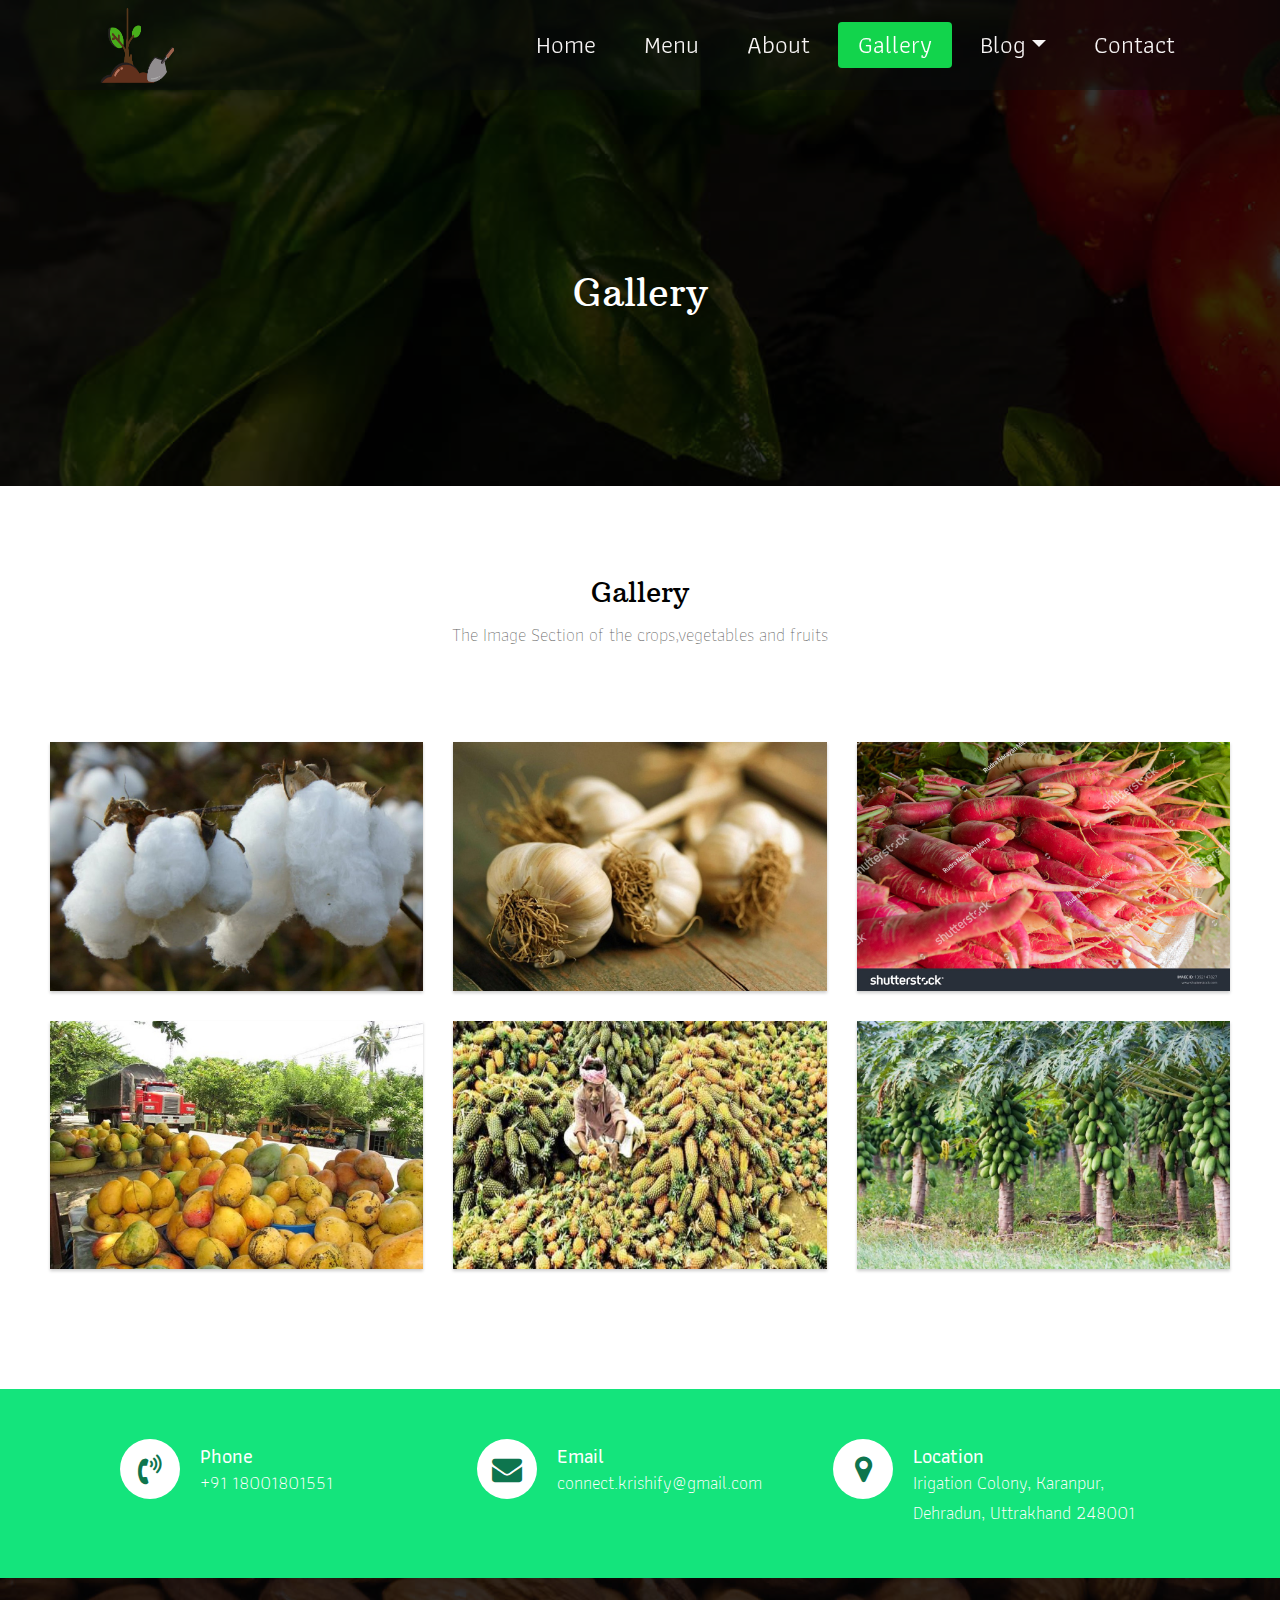
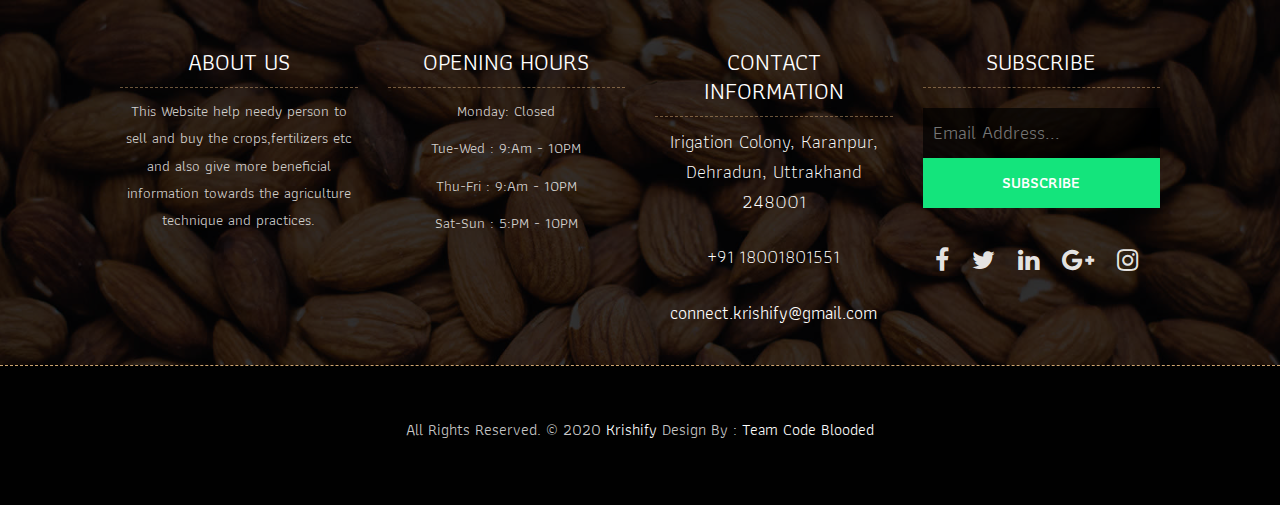
<file: gallery.html>
<!DOCTYPE html>
<html lang="en"><!-- Basic -->
<head>
	<meta charset="utf-8">
    <meta http-equiv="X-UA-Compatible" content="IE=edge">   
   
    <!-- Mobile Metas -->
    <meta name="viewport" content="width=device-width, initial-scale=1">
 
     <!-- Site Metas -->
    <title>www.KrishiUdhaan.com</title>  
    <meta name="keywords" content="">
    <meta name="description" content="">
    <meta name="author" content="">

    <!-- Site Icons -->
    <link rel="shortcut icon" href="images/favicon.ico" type="image/x-icon">
    <link rel="apple-touch-icon" href="images/apple-touch-icon.png">

    <!-- Bootstrap CSS -->
    <link rel="stylesheet" href="css/bootstrap.min.css">    
	<!-- Site CSS -->
    <link rel="stylesheet" href="css/style.css">    
    <!-- Responsive CSS -->
    <link rel="stylesheet" href="css/responsive.css">
    <!-- Custom CSS -->
    <link rel="stylesheet" href="css/custom.css">

    <!--[if lt IE 9]>
      <script src="https://oss.maxcdn.com/libs/html5shiv/3.7.0/html5shiv.js"></script>
      <script src="https://oss.maxcdn.com/libs/respond.js/1.4.2/respond.min.js"></script>
    <![endif]-->

</head>

<body>
	<!-- Start header -->
	<header class="top-navbar">
		<nav class="navbar navbar-expand-lg navbar-light " id="bg-light">
			<div class="container">
				<a class="navbar-brand" href="index.html">
					<img src="images/logo.png" alt="" / id="navbrand">
				</a>
				<button class="navbar-toggler" type="button" data-toggle="collapse" data-target="#navbars-rs-food" aria-controls="navbars-rs-food" aria-expanded="false" aria-label="Toggle navigation">
				  &#9778
				</button>
				<div class="collapse navbar-collapse" id="navbars-rs-food">
					<ul class="navbar-nav ml-auto">
						<li class="nav-item ml-2 text-center"><a class="nav-link" href="index.html">Home</a></li>
						<li class="nav-item ml-2 text-center"><a class="nav-link" href="menu.html">Menu</a></li>
						<li class="nav-item ml-2 text-center"><a class="nav-link" href="about.html">About</a></li>
                        <li class="nav-item active ml-2 text-center"><a class="nav-link" href="gallery.html">Gallery</a></li>
					<!--	<li class="nav-item active dropdown text-center ml-2">
							<a class="nav-link dropdown-toggle" href="#" id="dropdown-a" data-toggle="dropdown">Pages</a>
							<div class="dropdown-menu" aria-labelledby="dropdown-a">
								<a class="dropdown-item" href="reservation.html">Login</a>
								<a class="dropdown-item" href="stuff.html">Stuff</a>
								<a class="dropdown-item" href="gallery.html">Gallery</a>
							</div>
						</li>-->
						<li class="nav-item dropdown ml-2 text-center">
							<a class="nav-link dropdown-toggle" href="#" id="dropdown-a" data-toggle="dropdown">Blog</a>
							<div class="dropdown-menu" aria-labelledby="dropdown-a">
								<a class="dropdown-item" href="blog.html">blog</a>
								<a class="dropdown-item" href="blog-details.html">blog Single</a>
							</div>
						</li>
						<li class="nav-item text-center ml-2"><a class="nav-link" href="contact.html">Contact</a></li>
					</ul>
				</div>
			</div>
		</nav>
	</header>
	<!-- End header -->
	
	
	<!-- Start All Pages -->
	<div class="all-page-title page-breadcrumb">
		<div class="container text-center">
			<div class="row">
				<div class="col-lg-12">
					<h1>Gallery</h1>
				</div>
			</div>
		</div>
	</div>
	<!-- End All Pages -->
	
	<!-- Start Gallery -->
	<div class="gallery-box">
		<div class="container-fluid">
			<div class="row">
				<div class="col-lg-12">
					<div class="heading-title text-center">
						<h2>Gallery</h2>
						<p>The Image Section of the crops,vegetables and fruits</p>
					</div>
				</div>
			</div>
			<div class="tz-gallery">
				<div class="row">
					<div class="col-sm-12 col-md-4 col-lg-4">
						<a class="lightbox" href="images/gallery-img-01.jpg">
							<img class="img-fluid" src="images/gallery-img-01.jpg" alt="Gallery Images">
						</a>
					</div>
					<div class="col-sm-6 col-md-4 col-lg-4">
						<a class="lightbox" href="images/gallery-img-02.jpg">
							<img class="img-fluid" src="images/gallery-img-02.jpg" alt="Gallery Images">
						</a>
					</div>
					<div class="col-sm-6 col-md-4 col-lg-4">
						<a class="lightbox" href="images/gallery-img-03.jpg">
							<img class="img-fluid" src="images/gallery-img-03.jpg" alt="Gallery Images">
						</a>
					</div>
					<div class="col-sm-12 col-md-4 col-lg-4">
						<a class="lightbox" href="images/gallery-img-04.jpg">
							<img class="img-fluid" src="images/gallery-img-04.jpg" alt="Gallery Images">
						</a>
					</div>
					<div class="col-sm-6 col-md-4 col-lg-4">
						<a class="lightbox" href="images/gallery-img-05.jpg">
							<img class="img-fluid" src="images/gallery-img-05.jpg" alt="Gallery Images">
						</a>
					</div> 
					<div class="col-sm-6 col-md-4 col-lg-4">
						<a class="lightbox" href="images/gallery-img-06.jpg">
							<img class="img-fluid" src="images/gallery-img-06.jpg" alt="Gallery Images">
						</a>
					</div>
				</div>
			</div>
		</div>
	</div>
	<!-- End Gallery -->
	
	
	<!-- Start Contact info -->
	<div class="contact-imfo-box">
		<div class="container">
			<div class="row">
				<div class="col-md-4">
					<i class="fa fa-volume-control-phone"></i>
					<div class="overflow-hidden">
						<h4>Phone</h4>
						<p class="lead">
							+91 18001801551
						</p>
					</div>
				</div>
				<div class="col-md-4">
					<i class="fa fa-envelope"></i>
					<div class="overflow-hidden">
						<h4>Email</h4>
						<p class="lead">
							connect.krishify@gmail.com
						</p>
					</div>
				</div>
				<div class="col-md-4">
					<i class="fa fa-map-marker"></i>
					<div class="overflow-hidden">
						<h4>Location</h4>
						<p class="lead">
							Irigation Colony, Karanpur, Dehradun, Uttrakhand 248001
						</p>
					</div>
				</div>
			</div>
		</div>
	</div>
	<!-- End Contact info -->
	
	<!-- Start Footer -->
	<footer class="footer-area bg-f">
		<div class="container">
			<div class="row">
				<div class="col-lg-3 col-md-6 text-center">
					<h3>About Us</h3>
					<p>This Website help needy person to sell and buy the crops,fertilizers etc and also give more beneficial information towards the agriculture technique and practices.</p>
				</div>
				<div class="col-lg-3 col-md-6 text-center">
					<h3>Opening hours</h3>
					<p><span class="text-color">Monday: </span>Closed</p>
					<p><span class="text-color">Tue-Wed :</span> 9:Am - 10PM</p>
					<p><span class="text-color">Thu-Fri :</span> 9:Am - 10PM</p>
					<p><span class="text-color">Sat-Sun :</span> 5:PM - 10PM</p>
				</div>
				<div class="col-lg-3 col-md-6 text-center">
					<h3>Contact information</h3>
					<p class="lead">Irigation Colony, Karanpur, Dehradun, Uttrakhand 248001</p>
					<p class="lead"><a href="#">+91 18001801551</a></p>
					<p><a href="#">connect.krishify@gmail.com</a></p>
				</div>
				<div class="col-lg-3 col-md-6 text-center">
					<h3>Subscribe</h3>
					<div class="subscribe_form">
						<form class="subscribe_form">
							<input name="EMAIL" id="subs-email" class="form_input" placeholder="Email Address..." type="email">
							<button type="submit" class="submit">SUBSCRIBE</button>
							<div class="clearfix"></div>
						</form>
					</div>
					<ul class="list-inline f-social text-center">
						<li class="list-inline-item"><a href="https://www.facebook.com/"><i class="fa fa-facebook" aria-hidden="true"></i></a></li>
						<li class="list-inline-item"><a href="https://twitter.com/login?lang=en"><i class="fa fa-twitter" aria-hidden="true"></i></a></li>
						<li class="list-inline-item"><a href="https://www.linkedin.com/"><i class="fa fa-linkedin" aria-hidden="true"></i></a></li>
						<li class="list-inline-item"><a href="https://aboutme.google.com/u/0/?referer=gplus"><i class="fa fa-google-plus" aria-hidden="true"></i></a></li>
						<li class="list-inline-item"><a href="https://www.instagram.com/"><i class="fa fa-instagram" aria-hidden="true"></i></a></li>
					</ul>
				</div>
			</div>
		</div>
		
		<div class="copyright">
			<div class="container">
				<div class="row">
					<div class="col-lg-12">
						<p class="company-name">All Rights Reserved. &copy; 2020 <a href="#">Krishify</a> Design By : 
					<a href="">Team Code Blooded</a></p>
					</div>
				</div>
			</div>
		</div>
		
	</footer>
	<!-- End Footer -->
	<a href="#" id="back-to-top" title="Back to top" style="display: none;">&uarr;</a>

	<!-- ALL JS FILES -->
	<script src="js/jquery-3.2.1.min.js"></script>
	<script src="js/popper.min.js"></script>
	<script src="js/bootstrap.min.js"></script>
    <!-- ALL PLUGINS -->
	<script src="js/jquery.superslides.min.js"></script>
	<script src="js/images-loded.min.js"></script>
	<script src="js/isotope.min.js"></script>
	<script src="js/baguetteBox.min.js"></script>
	<script src="js/form-validator.min.js"></script>
    <script src="js/contact-form-script.js"></script>
    <script src="js/custom.js"></script>
    <script src="js/scroll.js"></script>
</body>
</html>
</file>
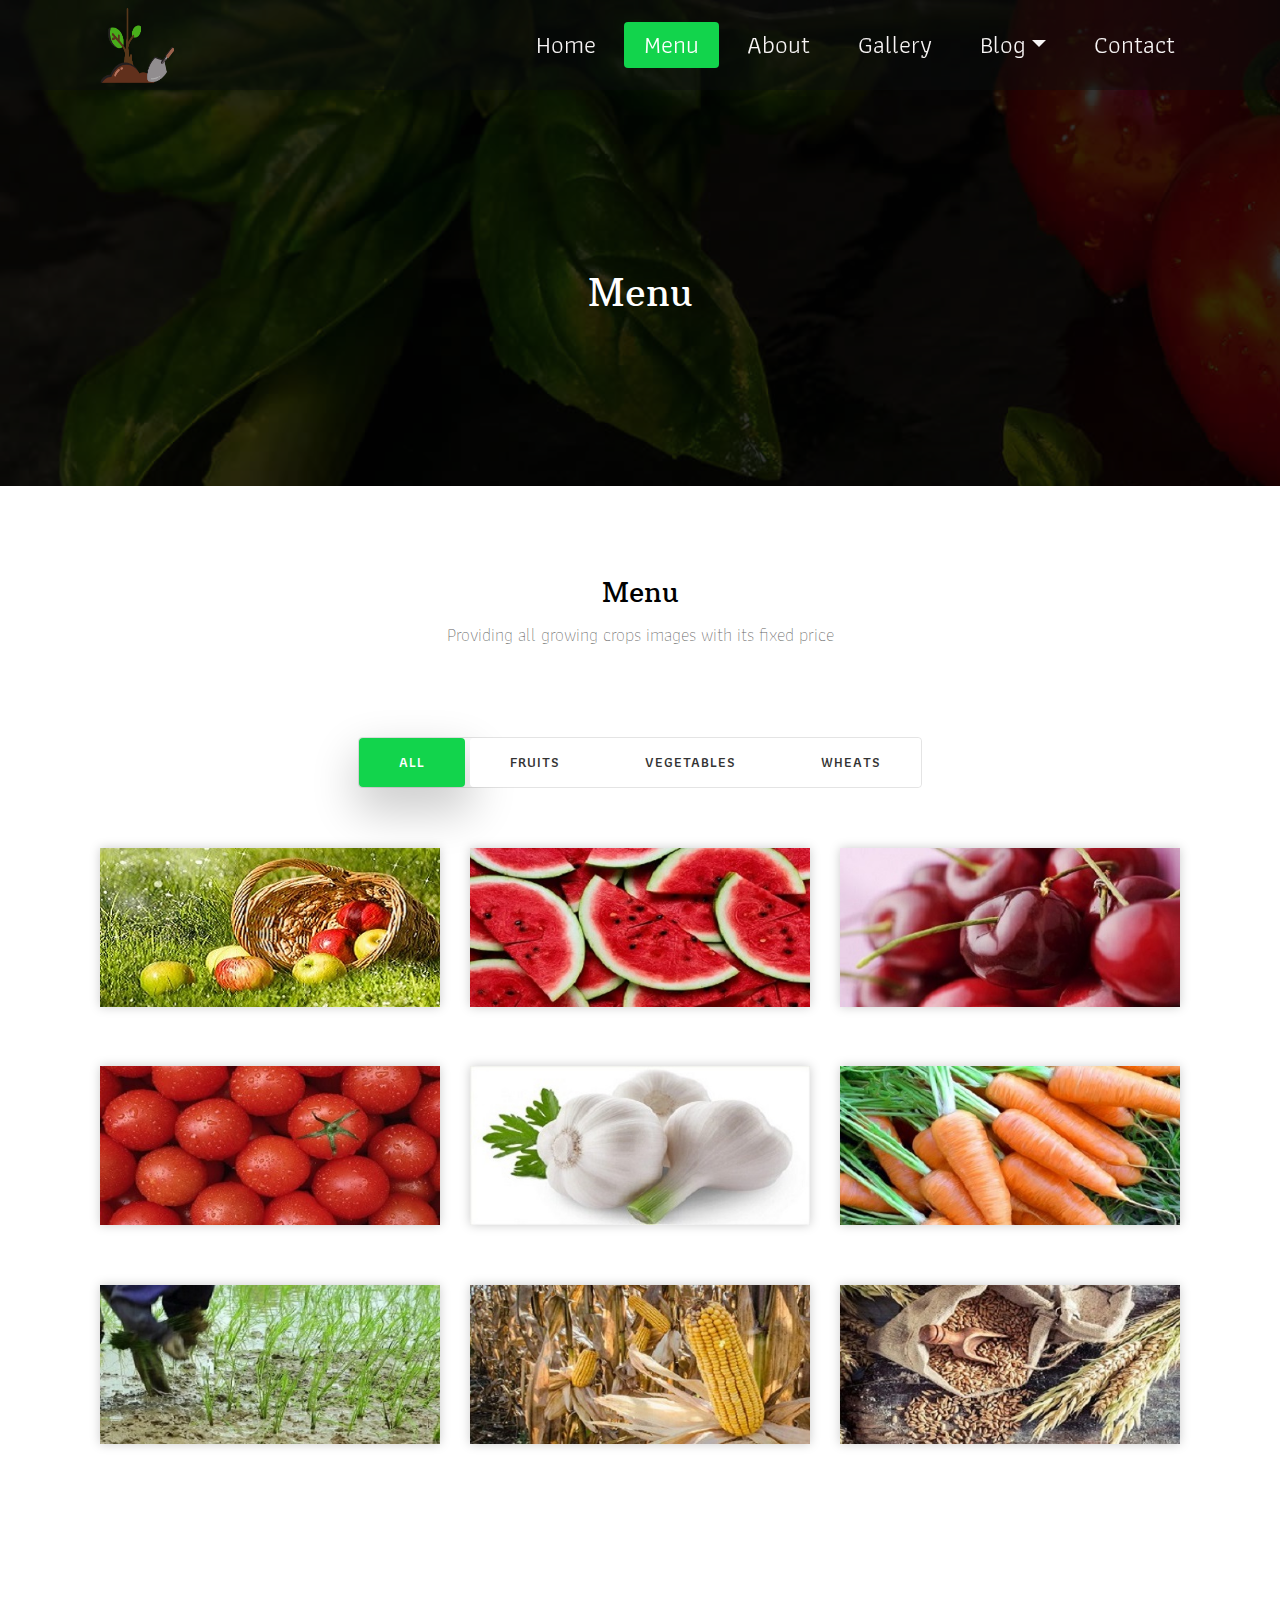
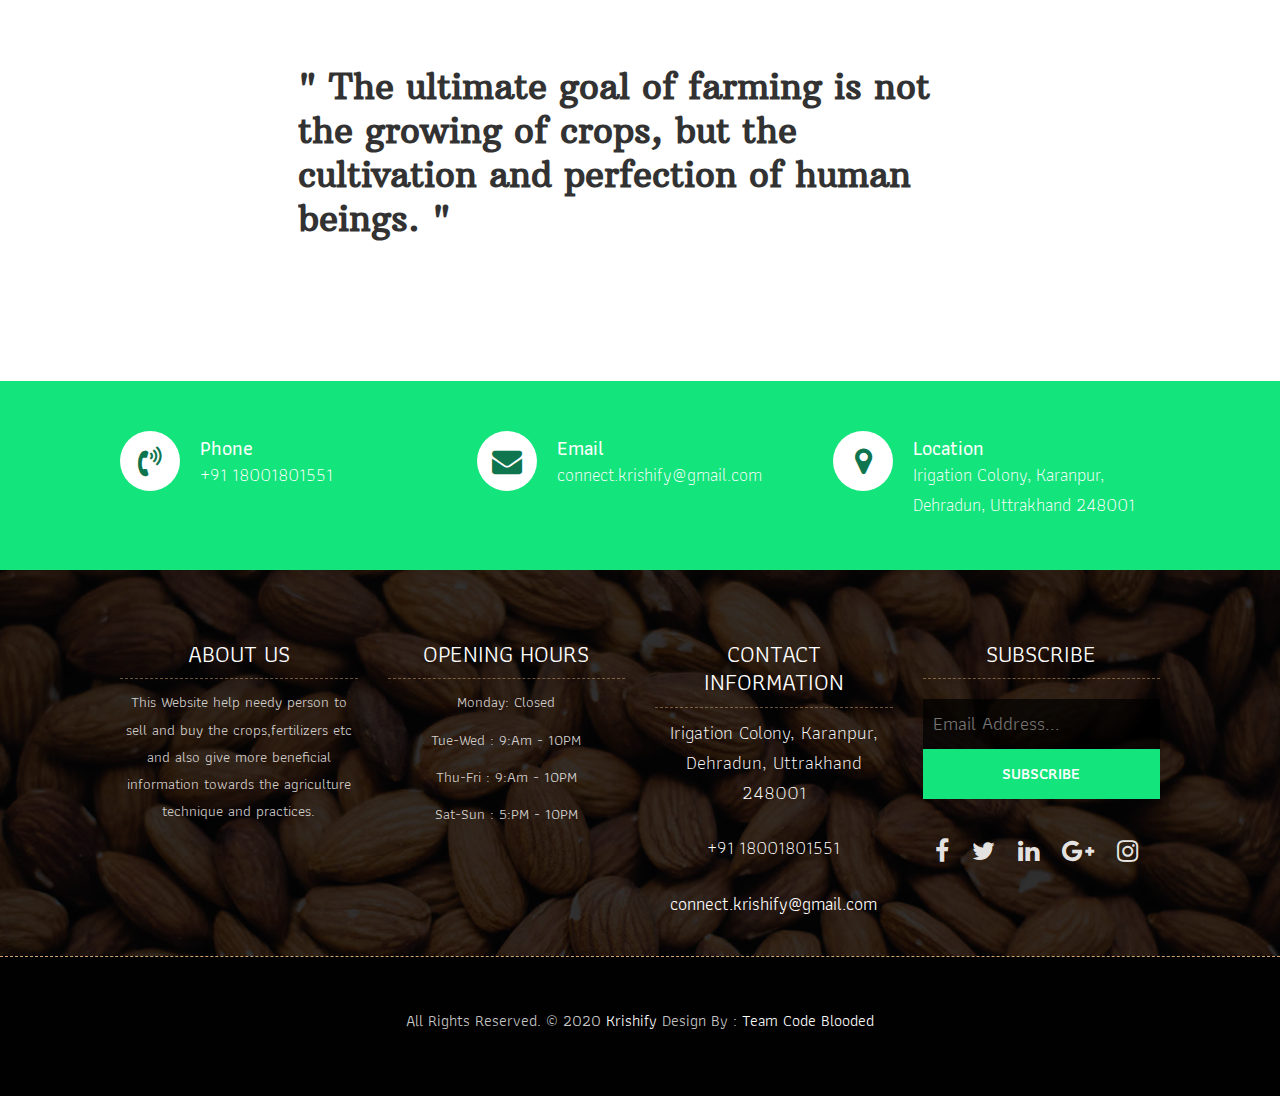
<file: menu.html>
<!DOCTYPE html>
<html lang="en"><!-- Basic -->
<head>
	<meta charset="utf-8">
    <meta http-equiv="X-UA-Compatible" content="IE=edge">   
   
    <!-- Mobile Metas -->
    <meta name="viewport" content="width=device-width, initial-scale=1">
 
     <!-- Site Metas -->
    <title>www.KrishiUdhaan.com</title>  
    <meta name="keywords" content="">
    <meta name="description" content="">
    <meta name="author" content="">

    <!-- Site Icons -->
    <link rel="shortcut icon" href="images/favicon.ico" type="image/x-icon">
    <link rel="apple-touch-icon" href="images/apple-touch-icon.png">

    <!-- Bootstrap CSS -->
    <link rel="stylesheet" href="css/bootstrap.min.css">    
	<!-- Site CSS -->
    <link rel="stylesheet" href="css/style.css">    
    <!-- Responsive CSS -->
    <link rel="stylesheet" href="css/responsive.css">
    <!-- Custom CSS -->
    <link rel="stylesheet" href="css/custom.css">

    <!--[if lt IE 9]>
      <script src="https://oss.maxcdn.com/libs/html5shiv/3.7.0/html5shiv.js"></script>
      <script src="https://oss.maxcdn.com/libs/respond.js/1.4.2/respond.min.js"></script>
    <![endif]-->

</head>

<body>
		<!-- Start header -->
	<header class="top-navbar">
		<nav class="navbar navbar-expand-lg navbar-light " id="bg-light">
			<div class="container">
				<a class="navbar-brand" href="index.html">
					<img src="images/logo.png" alt="" / id="navbrand">
				</a>
				<button class="navbar-toggler" type="button" data-toggle="collapse" data-target="#navbars-rs-food" aria-controls="navbars-rs-food" aria-expanded="false" aria-label="Toggle navigation">
				  &#9778
				</button>
				<div class="collapse navbar-collapse" id="navbars-rs-food">
					<ul class="navbar-nav ml-auto">
						<li class="nav-item ml-2 text-center"><a class="nav-link" href="index.html">Home</a></li>
						<li class="nav-item active ml-2 text-center"><a class="nav-link" href="menu.html">Menu</a></li>
						<li class="nav-item ml-2 text-center"><a class="nav-link" href="about.html">About</a></li>
                        <li class="nav-item ml-2 text-center"><a class="nav-link" href="gallery.html">Gallery</a></li>
			<!--			<li class="nav-item dropdown text-center ml-2">
							<a class="nav-link dropdown-toggle" href="#" id="dropdown-a" data-toggle="dropdown">Pages</a>
							<div class="dropdown-menu" aria-labelledby="dropdown-a">
								<a class="dropdown-item" href="reservation.html">Login</a>
								<a class="dropdown-item" href="stuff.html">Stuff</a>
								<a class="dropdown-item" href="gallery.html">Gallery</a>
							</div>
						</li>-->
						<li class="nav-item dropdown ml-2 text-center">
							<a class="nav-link dropdown-toggle" href="#" id="dropdown-a" data-toggle="dropdown">Blog</a>
							<div class="dropdown-menu" aria-labelledby="dropdown-a">
								<a class="dropdown-item" href="blog.html">blog</a>
								<a class="dropdown-item" href="blog-details.html">blog Single</a>
							</div>
						</li>
						<li class="nav-item text-center ml-2"><a class="nav-link" href="contact.html">Contact</a></li>
					</ul>
				</div>
			</div>
		</nav>
	</header>
	<!-- End header -->
	
	
	<!-- Start All Pages -->
	<div class="all-page-title page-breadcrumb">
		<div class="container text-center">
			<div class="row">
				<div class="col-lg-12">
					<h1>Menu</h1>
				</div>
			</div>
		</div>
	</div>
	<!-- End All Pages -->
	
	<!-- Start Menu -->
	<div class="menu-box">
		<div class="container">
			<div class="row">
				<div class="col-lg-12">
					<div class="heading-title text-center">
						<h2>Menu</h2>
						<p>Providing all growing crops images with its fixed price</p>
					</div>
				</div>
			</div>
			<div class="row">
				<div class="col-lg-12">
					<div class="special-menu text-center">
						<div class="button-group filter-button-group">
							<button class="active" data-filter="*">All</button>
							<button data-filter=".drinks">Fruits</button>
							<button data-filter=".lunch">Vegetables</button>
							<button data-filter=".dinner">Wheats</button>
						</div>
					</div>
				</div>
			</div>
            
			<div class="special-list">
				<div class="col-lg-4 col-md-6 special-grid drinks">
					<div class="gallery-single fix">
						<img src="images/1.jpg" class="img-fluid" alt="Image">
						<div class="why-text">
							<h4>Apple</h4>
							<p>It provide the vitamins for health.</p>
							<h5> Rs 15 (1 kg)</h5>
						</div>
					</div>
				</div>
				
				<div class="col-lg-4 col-md-6 special-grid drinks">
					<div class="gallery-single fix">
						<img src="images/2.jpg" class="img-fluid" alt="Image">
						<div class="why-text">
							<h4>Watermelon</h4>
							<p>It provide calcium for body.</p>
							<h5> Rs 20 (1 kg)</h5>
						</div>
					</div>
				</div>
				
				<div class="col-lg-4 col-md-6 special-grid drinks">
					<div class="gallery-single fix">
						<img src="images/3.jpg" class="img-fluid" alt="Image">
						<div class="why-text">
							<h4>Cherry</h4>
							<p>Build up calcium and vitamins.</p>
							<h5> Rs 10 (1 kg)</h5>
						</div>
					</div>
				</div>
				
				<div class="col-lg-4 col-md-6 special-grid lunch">
					<div class="gallery-single fix">
						<img src="images/4.jpg" class="img-fluid" alt="Image">
						<div class="why-text">
							<h4>Tomato</h4>
							<p>It provide protein,fiber,water etc.</p>
							<h5> Rs 20 (1 kg)</h5>
						</div>
					</div>
				</div>
				
				<div class="col-lg-4 col-md-6 special-grid lunch">
					<div class="gallery-single fix">
						<img src="images/5.jpg" class="img-fluid" alt="Image">
						<div class="why-text">
							<h4>White Onion</h4>
							<p>It provide protein,fat,sugar etc.</p>
							<h5> Rs 10 (1 kg)</h5>
						</div>
					</div>
				</div>
				
				<div class="col-lg-4 col-md-6 special-grid lunch">
					<div class="gallery-single fix">
						<img src="images/6.jpg" class="img-fluid" alt="Image">
						<div class="why-text">
							<h4>Carrot</h4>
							<p>It provide carbs,protein,sugar,fiber etc.</p>
							<h5>Rs 8 (1 kg)</h5>
						</div>
					</div>
				</div>
				
				<div class="col-lg-4 col-md-6 special-grid dinner">
					<div class="gallery-single fix">
						<img src="images/8.jpg" class="img-fluid" alt="Image">
						<div class="why-text">
							<h4>Rice</h4>
							<p>Provide Vitamins.</p>
							<h5>Rs 22 (1 kg)</h5>
						</div>
					</div>
				</div>
				
				<div class="col-lg-4 col-md-6 special-grid dinner">
					<div class="gallery-single fix">
						<img src="images/img-05.jpg" class="img-fluid" alt="Image">
						<div class="why-text">
							<h4>Corn</h4>
							<p>It Provide fat,fiber,protein etc.</p>
							<h5>Rs 18 (1 kg)</h5>
						</div>
					</div>
				</div>
				
				<div class="col-lg-4 col-md-6 special-grid dinner">
					<div class="gallery-single fix">
						<img src="images/img-09.jpg" class="img-fluid" alt="Image">
						<div class="why-text">
							<h4>Wheat</h4>
							<p>It provide fiber,protein.</p>
							<h5>Rs 16 (1 kg)</h5>
						</div>
					</div>
				</div>
				
			</div>
		</div>
	</div>
	<!-- End Menu -->
	
	<!-- Start QT -->
	<div class="qt-box qt-background">
		<div class="container">
			<div class="row">
				<div class="col-md-8 ml-auto mr-auto text-left">
					<p class="lead ">
						"  The ultimate goal of farming is not the growing of crops, but the cultivation and perfection of human beings. "
					</p>
				</div>
			</div>
		</div>
	</div>
	<!-- End QT -->
		
	<!-- Start Contact info -->
	<div class="contact-imfo-box">
		<div class="container">
			<div class="row">
				<div class="col-md-4">
					<i class="fa fa-volume-control-phone"></i>
					<div class="overflow-hidden">
						<h4>Phone</h4>
						<p class="lead">
							+91 18001801551
						</p>
					</div>
				</div>
				<div class="col-md-4">
					<i class="fa fa-envelope"></i>
					<div class="overflow-hidden">
						<h4>Email</h4>
						<p class="lead">
							connect.krishify@gmail.com
						</p>
					</div>
				</div>
				<div class="col-md-4">
					<i class="fa fa-map-marker"></i>
					<div class="overflow-hidden">
						<h4>Location</h4>
						<p class="lead">
							Irigation Colony, Karanpur, Dehradun, Uttrakhand 248001
						</p>
					</div>
				</div>
			</div>
		</div>
	</div>
	<!-- End Contact info -->
	
	<!-- Start Footer -->
	<footer class="footer-area bg-f">
		<div class="container">
			<div class="row">
				<div class="col-lg-3 col-md-6 text-center">
					<h3>About Us</h3>
					<p>This Website help needy person to sell and buy the crops,fertilizers etc and also give more beneficial information towards the agriculture technique and practices.</p>
				</div>
				<div class="col-lg-3 col-md-6 text-center">
					<h3>Opening hours</h3>
					<p><span class="text-color">Monday: </span>Closed</p>
					<p><span class="text-color">Tue-Wed :</span> 9:Am - 10PM</p>
					<p><span class="text-color">Thu-Fri :</span> 9:Am - 10PM</p>
					<p><span class="text-color">Sat-Sun :</span> 5:PM - 10PM</p>
				</div>
				<div class="col-lg-3 col-md-6 text-center">
					<h3>Contact information</h3>
					<p class="lead">Irigation Colony, Karanpur, Dehradun, Uttrakhand 248001</p>
					<p class="lead"><a href="#">+91 18001801551</a></p>
					<p><a href="#">connect.krishify@gmail.com</a></p>
				</div>
				<div class="col-lg-3 col-md-6 text-center">
					<h3>Subscribe</h3>
					<div class="subscribe_form">
						<form class="subscribe_form">
							<input name="EMAIL" id="subs-email" class="form_input" placeholder="Email Address..." type="email">
							<button type="submit" class="submit">SUBSCRIBE</button>
							<div class="clearfix"></div>
						</form>
					</div>
					<ul class="list-inline f-social text-center">
						<li class="list-inline-item"><a href="https://www.facebook.com/"><i class="fa fa-facebook" aria-hidden="true"></i></a></li>
						<li class="list-inline-item"><a href="https://twitter.com/login?lang=en"><i class="fa fa-twitter" aria-hidden="true"></i></a></li>
						<li class="list-inline-item"><a href="https://www.linkedin.com/"><i class="fa fa-linkedin" aria-hidden="true"></i></a></li>
						<li class="list-inline-item"><a href="https://aboutme.google.com/u/0/?referer=gplus"><i class="fa fa-google-plus" aria-hidden="true"></i></a></li>
						<li class="list-inline-item"><a href="https://www.instagram.com/"><i class="fa fa-instagram" aria-hidden="true"></i></a></li>
					</ul>
				</div>
			</div>
		</div>
		
		<div class="copyright">
			<div class="container">
				<div class="row">
					<div class="col-lg-12">
						<p class="company-name">All Rights Reserved. &copy; 2020 <a href="#">Krishify</a> Design By : 
					<a href="">Team Code Blooded</a></p>
					</div>
				</div>
			</div>
		</div>
		
	</footer>
	<!-- End Footer -->
	
	<a href="#" id="back-to-top" title="Back to top" style="display: none;">&uarr;</a>

	<!-- ALL JS FILES -->
	<script src="js/jquery-3.2.1.min.js"></script>
	<script src="js/popper.min.js"></script>
	<script src="js/bootstrap.min.js"></script>
    <!-- ALL PLUGINS -->
	<script src="js/jquery.superslides.min.js"></script>
	<script src="js/images-loded.min.js"></script>
	<script src="js/isotope.min.js"></script>
	<script src="js/baguetteBox.min.js"></script>
	<script src="js/form-validator.min.js"></script>
    <script src="js/contact-form-script.js"></script>
    <script src="js/custom.js"></script>
    <script src="js/scroll.js"></script>
</body>
</html>
</file>
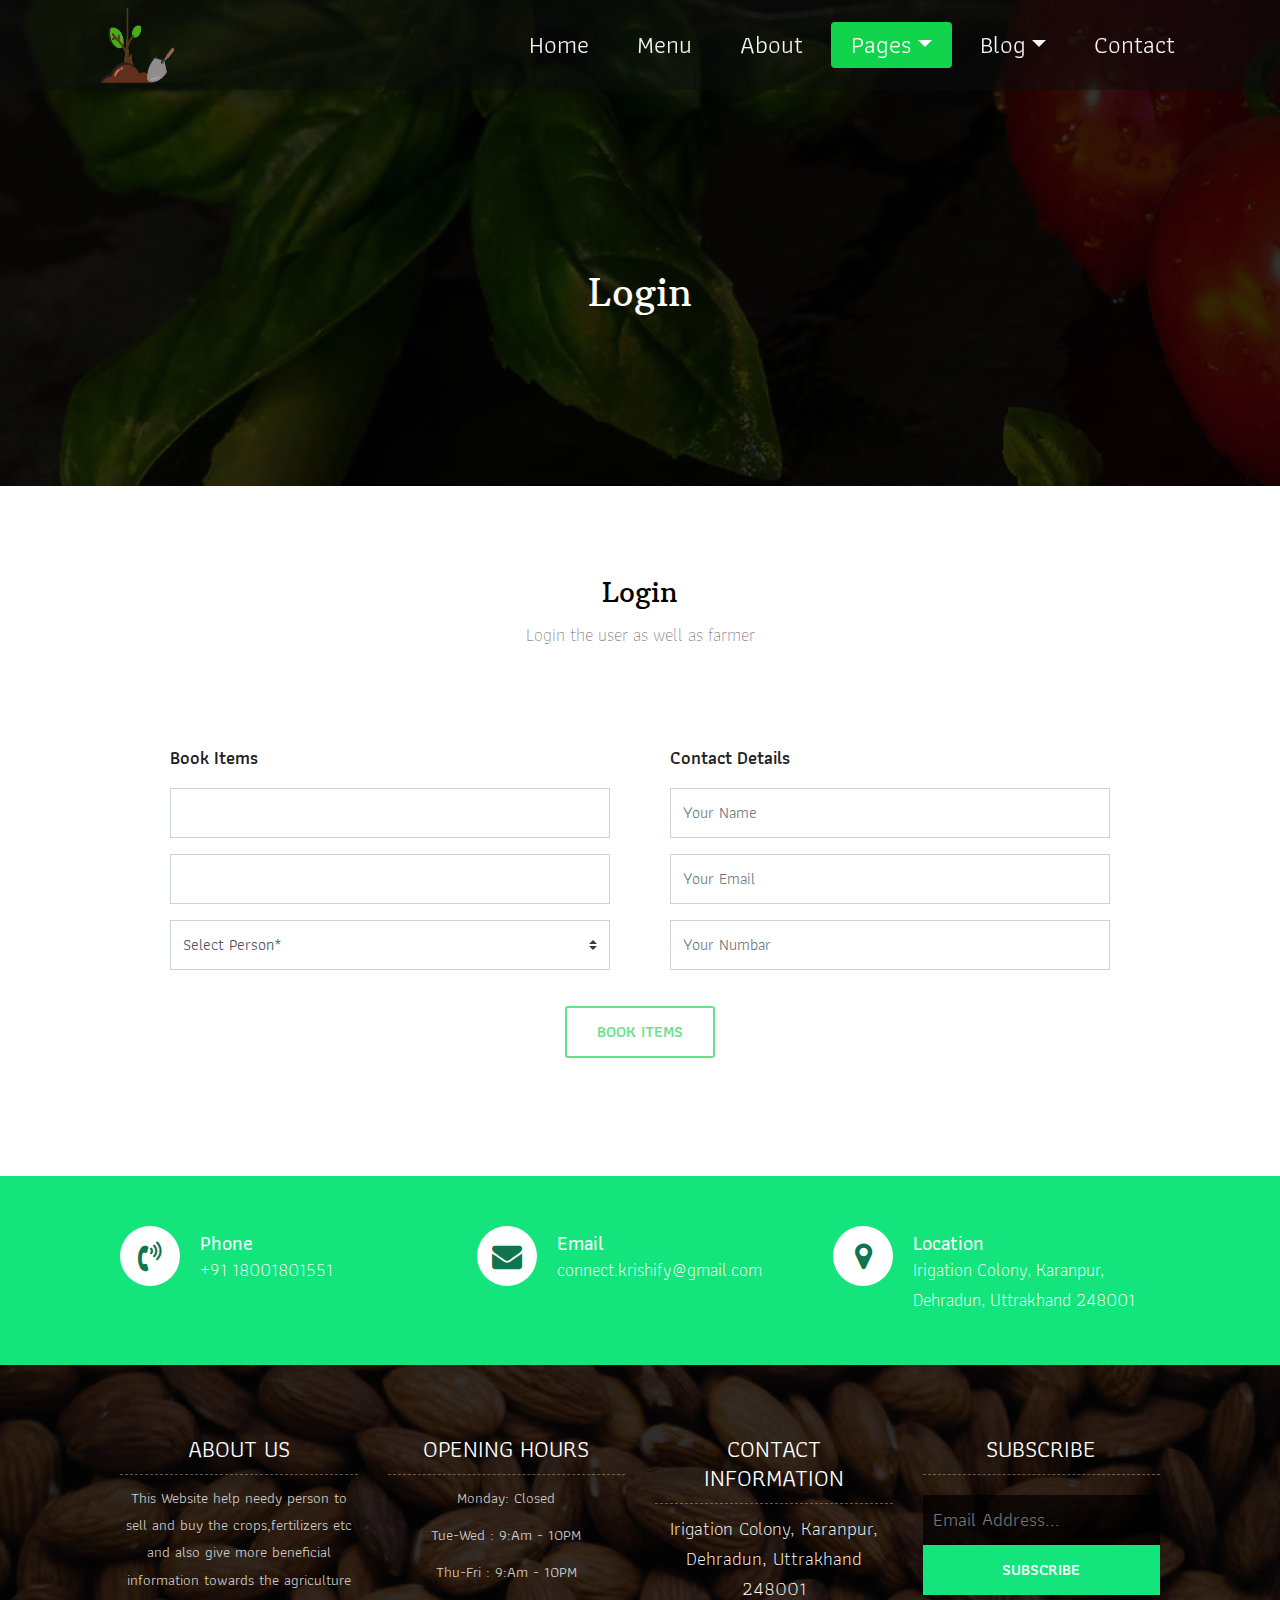
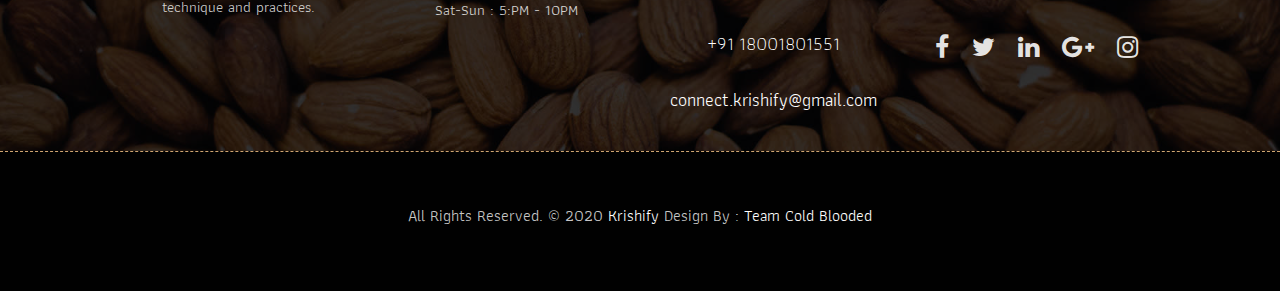
<file: reservation.html>
<!DOCTYPE html>
<html lang="en"><!-- Basic -->
<head>
	<meta charset="utf-8">
    <meta http-equiv="X-UA-Compatible" content="IE=edge">   
   
    <!-- Mobile Metas -->
    <meta name="viewport" content="width=device-width, initial-scale=1">
 
     <!-- Site Metas -->
    <title>www.KrishiUdhaan.com</title>  
    <meta name="keywords" content="">
    <meta name="description" content="">
    <meta name="author" content="">

    <!-- Site Icons -->
    <link rel="shortcut icon" href="images/favicon.ico" type="image/x-icon">
    <link rel="apple-touch-icon" href="images/apple-touch-icon.png">

    <!-- Bootstrap CSS -->
    <link rel="stylesheet" href="css/bootstrap.min.css">    
	<!-- Site CSS -->
    <link rel="stylesheet" href="css/style.css">    
	<!-- Pickadate CSS -->
    <link rel="stylesheet" href="css/classic.css">    
	<link rel="stylesheet" href="css/classic.date.css">    
	<link rel="stylesheet" href="css/classic.time.css">    
    <!-- Responsive CSS -->
    <link rel="stylesheet" href="css/responsive.css">
    <!-- Custom CSS -->
    <link rel="stylesheet" href="css/custom.css">

    <!--[if lt IE 9]>
      <script src="https://oss.maxcdn.com/libs/html5shiv/3.7.0/html5shiv.js"></script>
      <script src="https://oss.maxcdn.com/libs/respond.js/1.4.2/respond.min.js"></script>
    <![endif]-->

</head>

<body>
	<!-- Start header -->
	<header class="top-navbar">
		<nav class="navbar navbar-expand-lg navbar-light " id="bg-light">
			<div class="container">
				<a class="navbar-brand" href="index.html">
					<img src="images/logo.png" alt="" / id="navbrand">
				</a>
				<button class="navbar-toggler" type="button" data-toggle="collapse" data-target="#navbars-rs-food" aria-controls="navbars-rs-food" aria-expanded="false" aria-label="Toggle navigation">
				  &#9778
				</button>
				<div class="collapse navbar-collapse" id="navbars-rs-food">
					<ul class="navbar-nav ml-auto">
						<li class="nav-item ml-2 text-center"><a class="nav-link" href="index.html">Home</a></li>
						<li class="nav-item ml-2 text-center"><a class="nav-link" href="menu.html">Menu</a></li>
						<li class="nav-item ml-2 text-center"><a class="nav-link" href="about.html">About</a></li>
						<li class="nav-item active dropdown text-center ml-2">
							<a class="nav-link dropdown-toggle" href="#" id="dropdown-a" data-toggle="dropdown">Pages</a>
							<div class="dropdown-menu" aria-labelledby="dropdown-a">
								<a class="dropdown-item" href="reservation.html">Login</a>
<!--								<a class="dropdown-item" href="stuff.html">Stuff</a>-->
								<a class="dropdown-item" href="gallery.html">Gallery</a>
							</div>
						</li>
						<li class="nav-item dropdown ml-2 text-center">
							<a class="nav-link dropdown-toggle" href="#" id="dropdown-a" data-toggle="dropdown">Blog</a>
							<div class="dropdown-menu" aria-labelledby="dropdown-a">
								<a class="dropdown-item" href="blog.html">blog</a>
								<a class="dropdown-item" href="blog-details.html">blog Single</a>
							</div>
						</li>
						<li class="nav-item text-center ml-2"><a class="nav-link" href="contact.html">Contact</a></li>
					</ul>
				</div>
			</div>
		</nav>
	</header>
	<!-- End header -->
	<!-- Start All Pages -->
	<div class="all-page-title page-breadcrumb">
		<div class="container text-center">
			<div class="row">
				<div class="col-lg-12">
					<h1>Login</h1>
				</div>
			</div>
		</div>
	</div>
	<!-- End All Pages -->
	
	<!-- Start Reservation -->
	<div class="reservation-box">
		<div class="container">
			<div class="row">
				<div class="col-lg-12">
					<div class="heading-title text-center">
						<h2>Login</h2>
						<p>Login the user as well as farmer</p>
					</div>
				</div>
			</div>
			<div class="row">
				<div class="col-lg-12 col-sm-12 col-xs-12">
					<div class="contact-block">
						<form id="contactForm">
							<div class="row">
								<div class="col-md-6">
									<h3>Book Items</h3>
									<div class="col-md-12">
										<div class="form-group">
											<input id="input_date" class="datepicker picker__input form-control" name="date" type="text" value="" equired data-error="Please enter Date">
											<div class="help-block with-errors"></div>
										</div>                                 
									</div>
									<div class="col-md-12">
										<div class="form-group">
											<input id="input_time" class="time form-control picker__input" required data-error="Please enter time">
											<div class="help-block with-errors"></div>
										</div>                                 
									</div>
									<div class="col-md-12">
										<div class="form-group">
											<select class="custom-select d-block form-control" id="person" required data-error="Please select Person">
											  <option disabled selected>Select Person*</option>
											  <option value="1">1</option>
											  <option value="2">2</option>
											  <option value="3">3</option>
											  <option value="4">4</option>
											  <option value="5">5</option>
											  <option value="6">6</option>
											  <option value="7">7</option>
											</select>
											<div class="help-block with-errors"></div>
										</div> 
									</div>
								</div>
								<div class="col-md-6">
									<h3>Contact Details</h3>
									<div class="col-md-12">
										<div class="form-group">
											<input type="text" class="form-control" id="name" name="name" placeholder="Your Name" required data-error="Please enter your name">
											<div class="help-block with-errors"></div>
										</div>                                 
									</div>
									<div class="col-md-12">
										<div class="form-group">
											<input type="text" placeholder="Your Email" id="email" class="form-control" name="email" required data-error="Please enter your email">
											<div class="help-block with-errors"></div>
										</div> 
									</div>
									<div class="col-md-12">
										<div class="form-group">
											<input type="text" placeholder="Your Numbar" id="phone" class="form-control" name="phone" required data-error="Please enter your Numbar">
											<div class="help-block with-errors"></div>
										</div> 
									</div>
								</div>
								<div class="col-md-12">
									<div class="submit-button text-center">
										<button class="btn btn-common" id="submit" type="submit">Book Items</button>
										<div id="msgSubmit" class="h3 text-center hidden"></div> 
										<div class="clearfix"></div> 
									</div>
								</div>
							</div>            
						</form>
					</div>
				</div>
			</div>
		</div>
	</div>
	<!-- End Reservation -->

	<!-- Start Contact info -->
	<div class="contact-imfo-box">
		<div class="container">
			<div class="row">
				<div class="col-md-4">
					<i class="fa fa-volume-control-phone"></i>
					<div class="overflow-hidden">
						<h4>Phone</h4>
						<p class="lead">
							+91 18001801551
						</p>
					</div>
				</div>
				<div class="col-md-4">
					<i class="fa fa-envelope"></i>
					<div class="overflow-hidden">
						<h4>Email</h4>
						<p class="lead">
							connect.krishify@gmail.com
						</p>
					</div>
				</div>
				<div class="col-md-4">
					<i class="fa fa-map-marker"></i>
					<div class="overflow-hidden">
						<h4>Location</h4>
						<p class="lead">
							Irigation Colony, Karanpur, Dehradun, Uttrakhand 248001
						</p>
					</div>
				</div>
			</div>
		</div>
	</div>
	<!-- End Contact info -->
	
	<!-- Start Footer -->
	<footer class="footer-area bg-f">
		<div class="container">
			<div class="row">
				<div class="col-lg-3 col-md-6 text-center">
					<h3>About Us</h3>
					<p>This Website help needy person to sell and buy the crops,fertilizers etc and also give more beneficial information towards the agriculture technique and practices.</p>
				</div>
				<div class="col-lg-3 col-md-6 text-center">
					<h3>Opening hours</h3>
					<p><span class="text-color">Monday: </span>Closed</p>
					<p><span class="text-color">Tue-Wed :</span> 9:Am - 10PM</p>
					<p><span class="text-color">Thu-Fri :</span> 9:Am - 10PM</p>
					<p><span class="text-color">Sat-Sun :</span> 5:PM - 10PM</p>
				</div>
				<div class="col-lg-3 col-md-6 text-center">
					<h3>Contact information</h3>
					<p class="lead">Irigation Colony, Karanpur, Dehradun, Uttrakhand 248001</p>
					<p class="lead"><a href="#">+91 18001801551</a></p>
					<p><a href="#">connect.krishify@gmail.com</a></p>
				</div>
				<div class="col-lg-3 col-md-6 text-center">
					<h3>Subscribe</h3>
					<div class="subscribe_form">
						<form class="subscribe_form">
							<input name="EMAIL" id="subs-email" class="form_input" placeholder="Email Address..." type="email">
							<button type="submit" class="submit">SUBSCRIBE</button>
							<div class="clearfix"></div>
						</form>
					</div>
					<ul class="list-inline f-social text-center">
						<li class="list-inline-item"><a href="https://www.facebook.com/"><i class="fa fa-facebook" aria-hidden="true"></i></a></li>
						<li class="list-inline-item"><a href="https://twitter.com/login?lang=en"><i class="fa fa-twitter" aria-hidden="true"></i></a></li>
						<li class="list-inline-item"><a href="https://www.linkedin.com/"><i class="fa fa-linkedin" aria-hidden="true"></i></a></li>
						<li class="list-inline-item"><a href="https://aboutme.google.com/u/0/?referer=gplus"><i class="fa fa-google-plus" aria-hidden="true"></i></a></li>
						<li class="list-inline-item"><a href="https://www.instagram.com/"><i class="fa fa-instagram" aria-hidden="true"></i></a></li>
					</ul>
				</div>
			</div>
		</div>
		
		<div class="copyright">
			<div class="container">
				<div class="row">
					<div class="col-lg-12">
						<p class="company-name">All Rights Reserved. &copy; 2020 <a href="#">Krishify</a> Design By : 
					<a href="">Team Cold Blooded</a></p>
					</div>
				</div>
			</div>
		</div>
		
	</footer>
	<!-- End Footer -->
	
	<a href="#" id="back-to-top" title="Back to top" style="display: none;">&uarr;</a>

	<!-- ALL JS FILES -->
	<script src="js/jquery-3.2.1.min.js"></script>
	<script src="js/popper.min.js"></script>
	<script src="js/bootstrap.min.js"></script>
    <!-- ALL PLUGINS -->
	<script src="js/jquery.superslides.min.js"></script>
	<script src="js/images-loded.min.js"></script>
	<script src="js/isotope.min.js"></script>
	<script src="js/baguetteBox.min.js"></script>
	<script src="js/picker.js"></script>
	<script src="js/picker.date.js"></script>
	<script src="js/picker.time.js"></script>
	<script src="js/legacy.js"></script>
	<script src="js/form-validator.min.js"></script>
    <script src="js/contact-form-script.js"></script>
    <script src="js/custom.js"></script>
    	<script src="js/scroll.js"></script>

</body>
</html>
</file>
<file: css/style.css>
/*------------------------------------------------------------------
    IMPORT FONTS
-------------------------------------------------------------------*/

@import url('https://fonts.googleapis.com/css?family=Arbutus+Slab');
@import url('https://fonts.googleapis.com/css?family=Athiti:400,500,600');

/*------------------------------------------------------------------
    IMPORT FILES
-------------------------------------------------------------------*/

@import url(animate.css);
@import url(font-awesome.min.css);
@import url(superslides.css);
@import url(baguetteBox.min.css);

/*------------------------------------------------------------------
    SKELETON
-------------------------------------------------------------------*/
*{
    padding: 0;
    margin: 0;
    box-sizing: border-box;
}
body {
    color: #666666;
    font-size: 15px;
    font-family: 'Athiti', sans-serif;
    line-height: 1.80857;
}

.btn{
    outline: none;
    box-shadow: none!important;
}
a {
    color: #1f1f1f;
    text-decoration: none !important;
    outline: none !important;
    -webkit-transition: all .3s ease-in-out;
    -moz-transition: all .3s ease-in-out;
    -ms-transition: all .3s ease-in-out;
    -o-transition: all .3s ease-in-out;
    transition: all .3s ease-in-out;
}

h1,
h2,
h3,
h4,
h5,
h6 {
    letter-spacing: 0;
    font-weight: normal;
    position: relative;
    padding: 0 0 10px 0;
    font-weight: normal;
    line-height: 120% !important;
    color: #1f1f1f;
    margin: 0
}

h1 {
    font-size: 24px
}

h2 {
    font-size: 22px
}

h3 {
    font-size: 18px
}

h4 {
    font-size: 16px
}

h5 {
    font-size: 14px
}

h6 {
    font-size: 13px
}

h1 a,
h2 a,
h3 a,
h4 a,
h5 a,
h6 a {
    color: #212121;
    text-decoration: none!important;
    opacity: 1
}

h1 a:hover,
h2 a:hover,
h3 a:hover,
h4 a:hover,
h5 a:hover,
h6 a:hover {
    opacity: .8
}

a {
    color: #1f1f1f;
    text-decoration: none;
    outline: none;
}

.navbar-brand img{
    width: 100px;
    height: 80px;
    transition: all 0.5s linear;
    -moz-transition: all 0.5s linear;
    -o-transition: all 0.5s linear;
    -ms-transition:all 0.5s linear;
    -webkit-transition: all 0.5s linear;
}
a,
.btn {
    text-decoration: none !important;
    outline: none !important;
    -webkit-transition: all .3s ease-in-out;
    -moz-transition: all .3s ease-in-out;
    -ms-transition: all .3s ease-in-out;
    -o-transition: all .3s ease-in-out;
    transition: all .3s ease-in-out;
}

.btn-custom {
    margin-top: 20px;
    background-color: transparent !important;
    border: 2px solid #ddd;
    padding: 12px 40px;
    font-size: 16px;
}

.lead {
    font-size: 18px;
    line-height: 30px;
    color: #767676;
    margin: 0;
    padding: 0;
}

blockquote {
    margin: 20px 0 20px;
    padding: 30px;
}

ul, li, ol{
	list-style: none;
	margin: 0px;
	padding: 0px;
}
button:focus{
	outline: none;
}

.form-control::-moz-placeholder {
    color: #2a2a2a;
    opacity: 1;
}

/*------------------------------------------------------------------
    LOADER 
-------------------------------------------------------------------*/


/*------------------------------------------------------------------
    HEADER
-------------------------------------------------------------------*/
.top-navbar{
	position: relative;
	z-index: 10;
}
.navbar{
    padding: 0!important;
}
.top-navbar .navbar{
	/* padding: 15px 0px; */
	position: fixed;
    width: 100%;
    transition: all 0.5s linear;
    -moz-transition: all 0.5s linear;
    -o-transition: all 0.5s linear;
    -ms-transition:all 0.5s linear;
    -webkit-transition: all 0.5s linear;
	z-index: 100;
}

.top-navbar .navbar-light .navbar-nav .nav-link{
	color: #f8f5f5;
	font-size: 25px;
	padding: 0px 20px;
    border-radius: 4px;
    /* font-weight: bolder; */
}

.top-navbar .navbar-light .navbar-nav .nav-item .nav-link:hover{
	background: #12d44c;
	color: #ffffff;
}
.top-navbar .navbar-light .navbar-nav .nav-item.active .nav-link{
	background: #12d44c;
	color: #ffffff;
	border-radius: 4px;
}

.navbar-expand-lg .navbar-nav .dropdown-menu{
	border: none;
	 box-shadow: 2px 5px 6px rgba(0,0,0,0.5);
}

.navbar-expand-lg .navbar-nav .dropdown-menu a.dropdown-item:hover{
	background: #12d44c;
	color: #ffffff;
}
.navbar-light .navbar-toggler:hover{
	background: #cfa671;
}
#bg-light{
    background-color: #0b0c0c7a;
}
/*------------------------------------------------------------------
    Slider
-------------------------------------------------------------------*/

.cover-slides{
	height: 100vh;
}
.slides-navigation a {
	background: #cfa671;
    position: absolute;
    height: 70px;
    width: 70px;
    top: 50%;
    font-size: 20px;
    display: block;
    color: #fff;
	line-height: 80px;
	text-align: center;
    transition: all .3s ease-in-out;
}
.slides-navigation a i{
	font-size: 40px;
}
.slides-navigation a:hover {
	background: #010101;
}
.cover-slides .container{
	height: 100%;
	position: relative;
	z-index: 2;
}
.cover-slides .container > .row {
	-webkit-box-align: center;
	-ms-flex-align: center;
	align-items: center;
}
.cover-slides .container > .row {
    height: 100%;
}

.btn{
	text-transform: uppercase;
	padding: 19px 36px;
}
.btn{
	display: inline-block;
	font-weight: 600;
	text-align: center;
	white-space: nowrap;
	vertical-align: middle;
	-webkit-user-select: none;
	-moz-user-select: none;
	-ms-user-select: none;
	user-select: none;
	border: 2px solid transparent;
	padding: 12px 30px;
	font-size: 16px;
	line-height: 1.5;
	border-radius: .1875rem;
	transition: color .15s ease-in-out, background-color .15s ease-in-out, border-color .15s ease-in-out, box-shadow .15s ease-in-out;
}
.btn-outline-new-white {
    color: #fff;
    background-color: transparent;
    background-image: none;
    border-color: #1e8656;
}
.btn-outline-new-white:hover {
    color: #ffffff;
    background-color: #74cf71;
    border-color: #74cf71;
}

.overlay-background {
    background: #333;
    position: absolute;
    height: 100%;
    width: 100%;
    left: 0;
    top: 0;
	opacity: 0.5;
}

.cover-slides h1{
	font-family: 'Arbutus Slab', serif;
	font-weight: 500;
	font-size: 64px;
	color: #fff;
}
.cover-slides p{
	font-size: 18px;
	color: #fff;
}
.slides-pagination a{
	border: 2px solid #ffffff;
}
.slides-pagination a.current{
	background: #cfa671;
	border: 2px solid #cfa671;
}

/*------------------------------------------------------------------
    About
-------------------------------------------------------------------*/

.about-section-box{
	padding: 70px 0px;
}
.about-section-box .img-fluid{
	box-shadow: -10px -10px 0px #74cf71;
}
/* .inner-column{} */
.inner-column h1{
	font-family: 'Arbutus Slab', serif;
	font-size: 30px;
	color: #010101;
}
.inner-column h1 span{
	color: #23a71e;
}
.inner-column h4{
	font-size: 16px;
	font-weight: 500;
}
.inner-column p{
	font-size: 18px;
}
.inner-column .btn-outline-new-white{
	color: #74cf71;
}
.inner-column .btn-outline-new-white:hover{
	color: #ffffff;
}

/*------------------------------------------------------------------
    QT
-------------------------------------------------------------------*/


.qt-background{
	background: url(../images/slide2.jpg) no-repeat;
	background-size: cover;
	padding: 100px 0;
	background-attachment: fixed;
    background-position: center center;
    opacity: 0.8;
	position: relative;
}
.qt-background p {
    font-size: 35px;
    font-weight: 300;
    line-height: 44px;
    color: #000;
	font-family: 'Arbutus Slab', serif;
    margin-bottom: 20px;
    z-index: 100;
    font-weight: bolder;
}

.qt-background span {
    color: #000;
    font-size: 20px;  
	font-weight: 500;	
}
.navbar-toggler{
    color: white!important;
}
/*------------------------------------------------------------------
    Menu
-------------------------------------------------------------------*/

.menu-box{
	padding: 70px 0px;
}

.heading-title{
	margin-bottom: 50px;
}
.heading-title h2{
	color: #010101;
	font-size: 28px;
	font-family: 'Arbutus Slab', serif;
}
.heading-title p{
	font-size: 18px;
	font-weight: 200;
	margin: 0px;
}

.filter-button-group {
    border: 1px solid #e4e4e4;
    border-radius: 4px;
    margin: 10px 15px;
    display: inline-block;
}

.filter-button-group button {
    color: #333;
    letter-spacing: 1px;
    text-transform: uppercase;
    font-weight: 600;
    font-size: 14px;
    cursor: pointer;
    background: #fff;
    padding: 12px 40px;
    border: none;
    border-radius: 4px;
}

.filter-button-group button.active {
    background:#12d44c;
    color: #fff;
    box-shadow: 2px 20px 45px 5px rgba(0,0,0,.2);
}

.gallery-single{
	margin: 30px 0px;
}

.gallery-single {
    position: relative;
    overflow: hidden;
    -webkit-box-shadow: 0 0 10px #ccc;
    box-shadow: 0 0 10px #ccc;
}

.why-text {
    position: absolute;
    left: 0;
    bottom: -100%;
    right: 0;
    height: 100%;
    background: rgba(207, 166, 113, 0.9);
    padding: 12px 12px;
    -webkit-transition: all .3s ease;
    transition: all .3s ease;
}
.why-text h4{
	color: #ffffff;
	font-size: 24px;
	font-weight: 500;
	font-family: 'Arbutus Slab', serif;
}
.why-text p{
	color: #ffffff;
	font-size: 18px;
	border-bottom: 1px dashed #010101;
	margin: 0px;
	padding-bottom: 15px;
	margin-top: 15px;
	margin-bottom: 15px;
}
.why-text h5{
	font-size: 28px;
	font-weight: 600;
	color: #ffffff;
}

.gallery-single:hover .why-text{
	bottom: 0px;
}


/*------------------------------------------------------------------
    Gallery
-------------------------------------------------------------------*/

.gallery-box{
	padding: 70px 0px;
}
.tz-gallery{
	margin-top: 30px;
}
.tz-gallery .lightbox img {
    width: 100%;
    margin-bottom: 30px;
    transition: 0.2s ease-in-out;
    box-shadow: 0 2px 3px rgba(0,0,0,0.2);
}
.tz-gallery .lightbox img:hover {
    transform: scale(1.05);
    box-shadow: 0 8px 15px rgba(0,0,0,0.3);
}

/*------------------------------------------------------------------
    Customer Reviews
-------------------------------------------------------------------*/

.customer-reviews-box{
	padding: 70px 0px;
}

.carousel-inner .carousel-item .img-box{
	width: 135px;
	height: 135px;
}
.carousel-control-prev{
	left: -100px;
}
.carousel-control-next{
	right: -100px;
}
.carousel-indicators{
	top: 320px;
}

.text-warning{
	color: #0a40d6 !important;
	font-size: 24px;
}

@media (min-width: 320px) and (max-width: 640px) {
	.carousel-inner .carousel-item p{
		font-size: 14px;
	}
	.carousel-control-prev{
		left: -5px;
	}
	.carousel-control-next{
		right: -5px;
	}
 	.carousel-indicators{
		top: 400px;
	}
}

#reviews .carousel-control-prev{
	background: #14e47c;
	color: #ffffff;
	display: block;
	position: absolute;
	width: 8%;
	height: 50px;
	top: 50%;
	font-size: 28px;
	opacity: 1;
}
#reviews .carousel-control-prev:hover{
	background: #010101;
	color: #ffffff;
}

#reviews .carousel-control-next{
	background: #14e47c;
	color: #ffffff;
	display: block;
	position: absolute;
	width: 8%;
	height: 50px;
	top: 50%;
	font-size: 28px;
	opacity: 1;
}
#reviews .carousel-control-next:hover{
	background: #010101;
	color: #ffffff;
}


/*------------------------------------------------------------------
    Contact info
-------------------------------------------------------------------*/

.contact-imfo-box{
	background: #14e47c;
	padding: 30px 0;
}

.overflow-hidden {
    overflow: hidden;
}

.contact-imfo-box i{
	display: block;
	float: left;
	width: 60px;
	height: 60px;
	line-height: 60px;
	text-align: center;
	background: #fff;
	color: #0e754e;
	font-size: 30px;
	-webkit-border-radius: 50%;
	-moz-border-radius: 50%;
	-ms-border-radius: 50%;
	border-radius: 50%;
	margin-right: 20px;
}
.f-social li i:hover{
    color: #1ceb6b;
}
.contact-imfo-box h4 {
    margin: 0px;
    margin-top: 5px;
	color: #ffffff;
	font-size: 20px;
	padding: 0px;
	font-weight: 500;
	line-height: 24px;
}
.contact-imfo-box p {
    margin: 0px;
	color: #ffffff;
	font-weight: 300;
}

/*------------------------------------------------------------------
    Footer
-------------------------------------------------------------------*/

.footer-area{
	padding-top: 50px;
	padding-bottom: 0px;
}
.bg-f{
	background-image: url("../images/footer-bg.jpg");
	background-attachment: scroll;
	background-clip: initial;
	background-color: rgba(0, 0, 0, 0);
	background-origin: initial;
	background-position: center center;
	background-repeat: no-repeat;
	background-size: cover;
	position: relative;
}
.bg-f::before {
    background: #010101;
    content: "";
    height: 100%;
    left: 0;
    position: absolute;
    top: 0;
    width: 100%;
    z-index: 1;
	opacity: 0.8;
}

.footer-area .container{
	position: relative;
	z-index: 1;
}
.footer-area h3{
	color: #ffffff;
	text-transform: uppercase;
	font-size: 24px;
	border-bottom: 1px dashed rgba(207, 166, 113, 0.5);
	margin-bottom: 10px;
}
.footer-area p{
	font-size: 15px;
	color: rgba(255, 255, 255, 0.8);
	margin: 0;
	padding-bottom: 10px;
}

.footer-area p.lead{
	font-size: 19px;
	color: #ffffff;
	margin-bottom: 15px;
}
.footer-area p.lead a{
	color: #ffffff;
	margin-bottom: 15px;
}
.footer-area p.lead a:hover{
	color: #1ceb6b;
}
.footer-area p a{
	font-size: 18px;
	color: #ffffff;
}
.footer-area p a:hover{
	color: #1ceb6b;
}

.subscribe_form {
    display: block;
    text-align: center;
    padding: 5px 0;
}

.subscribe_form .form_input {
    display: block;
    background-color: rgba(0,0,0,0.7);
    color: #fff;
    border: none;
    font-size: 19px;
    line-height: 50px;
    padding: 0 10px;
    float: left;
    width: 100%;
    transition: all 0.5s ease-in-out;
}

.subscribe_form .submit {
    background-color: #14e47c;
    color: #fff;
    font-size: 16px;
    font-weight: 600;
    line-height: 50px;
    display: inline-block;
    padding: 0 10px;
    /* float: left; */
    width: 100%;
	border: none;
	cursor: pointer;
    transition: all 0.5s ease-in-out;
}
.subscribe_form .submit:hover{
	background: #010101;
}

.f-social {
    padding-bottom: 10px;
    margin: 0px;
    margin-top: 20px;
}
.f-social li a {
    font-size: 25px;
    color: rgba(255, 255, 255, 0.9);
	margin-right: 10px;
}

.copyright{
	margin-top: 20px;
	position: relative;
	display: block;
	background-color: #010101;
	border-top: 1px dashed rgba(207, 166, 113);
	padding: 30px 0;
	z-index: 1;
}

.copyright .company-name{
	font-size: 16px;
	text-align: center;
}
.copyright .company-name a{
	font-size: 16px;
}

/*------------------------------------------------------------------
    All Pages
-------------------------------------------------------------------*/

.page-breadcrumb {
    padding: 250px 0 150px;
    background: url(../images/all-bg.jpg) no-repeat;
    background-attachment: fixed;
    background-size: cover;
    background-position: 0 0;
    position: relative;
}
.all-page-title .container{
	position: relative;
	z-index: 2;
}
.all-page-title::before{
	background: #010101;
	content: "";
	height: 100%;
	left: 0;
	position: absolute;
	top: 0;
	width: 100%;
	z-index: 1;
	opacity: 0.8;	
}
.all-page-title h1{
	font-size: 38px;
	color: #ffffff;
	font-family: 'Arbutus Slab', serif;
	padding: 0px;
}

.inner-pt{
	margin-top: 30px;
}
.inner-pt p{
	font-size: 18px;
}

.stuff-box{
	padding: 70px 0px;
}

.our-team{
    border: 2px solid #d0a772;
    border-radius: 0px;
    text-align: center;
    margin: 10px;
    z-index: 1;
    position: relative;
}
.our-team:before,
.our-team:after{
    content: "";
    width: 100%;
    height: 104%;
    background: #d0a772;
    position: absolute;
    top: 50%;
    left: 0;
    z-index: -1;
    transform: translateY(-50%) scaleX(0.3);
    transition: all 0.3s ease 0s;
}
.our-team:after{
    width: 106%;
    left: 50%;
    transform: translate(-50%, -50%) scaleY(0.25);
}
.our-team:hover:before{ transform: translateY(-50%) scaleX(0.7); }
.our-team:hover:after{ transform: translate(-50%, -50%) scaleY(0.7); }
.our-team img{
    width: 100%;
    height: auto;
    border-radius: 0px;
    transition: all 0.3s ease 0s;
}
.our-team .team-content{
    width: 93%;
    padding: 25px 0 10px;
    background: #d0a772;
    position: absolute;
    bottom: 50px;
    left: 50%;
    opacity: 0;
    transform: translateX(-50%);
    transition: all 0.3s cubic-bezier(0.5, 0.2,0.1,0.9);
}
.our-team:hover .team-content{
    bottom: 10px;
    opacity: 1;
}
.our-team .title{
    font-size: 25px;
    font-weight: 600;
    color: #fff;
    letter-spacing: 1px;
    text-transform: capitalize;
    margin: 0;
}
.our-team .post{
    display: block;
    font-size: 16px;
    color: #fff;
    text-transform: uppercase;
    margin-bottom: 10px;
}
.our-team .social{
    padding: 0;
    margin: 0;
    list-style: none;
}
.our-team .social li{
    display: inline-block;
    margin: 0 5px;
}
.our-team .social li a{
    display: block;
    width: 35px;
    height: 35px;
    line-height: 35px;
    border-radius: 50%;
    background: #fff;
    font-size: 20px;
    color: #d0a772;
    transition: all 0.3s ease 0s;
}
.our-team .social li a:hover{
    background: #ffffff;
    box-shadow: 0 0 0 5px rgba(255,255,255,0.3);
    color: #d0a772;
}
@media only screen and (max-width: 990px){
    .our-team{ margin-bottom: 30px; }
}


.reservation-box{
	padding: 70px 0px;
}

.reservation-box h3{
	padding: 0px 15px;
	margin-bottom: 20px;
	font-weight: 600;
}

.help-block ul li{
	color: red;
}

.form-control[readonly]{
	background-color: #ffffff;
}

.form-control{
	border-radius: 0px;
	min-height: 50px;
}
.form-control:focus{
	border: 1px solid #d0a772;
	box-shadow: none;
}

.form-group .picker__input.picker__input--active{
	border-color: #d0a772;
}

.submit-button{
	margin-top: 20px;
}
.btn.btn-common{
	color:#12d44c;
	background-color: transparent;
	background-image: none;
	border-color:#12d44c ;
}
.btn.btn-common:hover{
	color: #ffffff;
	background-color: #12d44c;
	border-color: #12d44c;
}
.blog-box{
	padding: 70px 0px;
}
.blog-box-inner{
	position: relative;
	margin-bottom: 30px;
}

.blog-box-inner .blog-img-box{
	position: relative;
	display: block;
}

.blog-box-inner .blog-detail{
	position: absolute;
	top: 0;
	background: #fff;
	padding: 30px 25px;
	border: 1px solid #ddd;
	transition-duration: .5s;
	height: 100%;
}

.blog-detail h4 {
    font-size: 18px;
    font-weight: 500;
    color: #222222;
}

.blog-detail ul li {
    display: inline-block;
    padding: 0px 5px;
}
.blog-detail ul li span{
	color: #d0a772;
	cursor: pointer;
}
.blog-detail ul li span:hover{
	color: #010101;
}

.blog-detail ul li:first-child {
    padding-left: 0px;
}

.blog-detail p {
    padding: 10px 0px 0 0;
	margin: 0px;
}

.blog-detail a{
	color: #d0a772;
	margin-top: 20px;
}

.blog-box-inner .blog-detail:hover{
	background: rgba(255, 255, 255, .9);
}

.blog-inner-box {
    position: relative;
    margin: 0px 10px;
    margin-bottom: 30px;
}
.side-blog-img {
    box-shadow: -15px -15px 0px 0px rgba(0,0,0,0.4);
    -webkit-transition: all 1s ease 0.01s;
    transition: all 1s ease 0.01s;
    position: relative;
}

.date-blog-up {
    position: absolute;
    right: 0px;
    top: 0px;
    background: #cfa671;
    font-size: 18px;
    color: #ffffff;
    padding: 5px 15px 5px 5px;
}
.inner-blog-detail {
    background: #ffffff;
    position: relative;
    padding: 30px 20px;
}

.inner-blog-detail h3 {
    font-size: 20px;
    font-weight: 500;
    padding-bottom: 15px;
}
.inner-blog-detail ul li {
    display: inline-block;
    padding: 0px 5px;
    color: #222222;
}
.inner-blog-detail ul li span {
    color: #cfa671;
}
.inner-blog-detail p {
    padding: 10px 0px;
}
.details-page blockquote {
    border-left: 5px solid #cfa671;
}
.details-page blockquote {
    padding: 20px;
}
blockquote {
    margin: 20px 0 20px;
    padding: 30px;
}
.blog-inner-details-line {
    margin: 20px 0px;
    clear: both;
    float: left;
    width: 100%;
}
.line-left-social h5 {
    font-size: 18px;
    font-weight: 600;
    padding-bottom: 15px;
}
.line-left-social ul li {
    display: inline-block;
    margin-bottom: 5px;
}
.line-right-social ul li {
    display: inline-block;
}
.line-right-social ul li a {
    display: block;
    padding: 5px;
    background: #f5f5f5;
    border-radius: 6px;
    font-weight: 500;
    width: 35px;
    height: 35px;
    text-align: center;
    line-height: 25px;
    font-size: 15px;
}
.line-left-social ul li a {
    display: block;
    padding: 5px 10px;
    background: #f5f5f5;
    border-radius: 6px;
    font-weight: 400;
    font-size: 12px;
}
.line-left-social ul li a:hover {
    background: #cfa671;
    color: #ffffff;
}
.line-right-social ul li a:hover {
    background: #cfa671;
    color: #ffffff;
}
.line-right-social h5 {
    font-size: 18px;
    font-weight: 600;
    padding-bottom: 15px;
}
.blog-comment-box {
    clear: both;
    margin: 20px 0px;
    float: left;
    width: 100%;
}
.blog-comment-box h3 {
    font-size: 18px;
    font-weight: 600;
    padding-bottom: 20px;
}
.comment-item {
    margin-bottom: 30px;
}
.comment-item-left {
    float: left;
    width: 90px;
    height: 90px;
}
.comment-item-left img {
    width: 100%;
    border-radius: 6px;
}
.comment-item-right {
    padding-left: 110px;
}
.comment-item-right a {
    font-size: 16px;
    font-weight: 500;
}
.des-l {
    display: inline-block;
    width: 100%;
}
.des-l p {
    font-size: 13px;
}
.comment-item-right a {
    font-size: 16px;
    font-weight: 500;
}
.right-btn-re {
    float: right;
    font-style: italic;
    text-align: right;
    font-size: 16px;
    padding: 5px 10px;
    background: #f5f5f5;
    border-radius: 6px;
}
.right-btn-re:hover {
    background: #cfa671;
    color: #ffffff !important;
}
.comment-respond-box {
    clear: both;
}
.blog-comment-box .children {
    margin-left: 70px;
}
.comment-item {
    margin-bottom: 30px;
}
.comment-item-right i {
    padding-right: 10px;
}

.comment-form-respond input {
    min-height: 38px;
    border: 1px solid #010101;
    border-radius: 0px;
    padding: 10px;
}
.comment-form-respond textarea {
    border: 1px solid #010101;
    border-radius: 0px;
    padding: 10px;
    min-height: 110px;
}

.btn-submit{
	color: #12d44c;
	background-color: transparent;
	background-image: none;
	border-color: #12d44c;
}
.btn-submit:hover{
	color: #ffffff;
	background-color: #12d44c;
	border-color: #12d44c;
}

.right-side-blog h3 {
    font-weight: 600;
    font-size: 18px;
    padding-bottom: 20px;
}
.blog-search-form {
    position: relative;
    border-bottom: 1px solid #010101;
    padding-bottom: 30px;
    margin-bottom: 20px;
}
.blog-search-form input {
    width: 100%;
    min-height: 40px;
    border: 1px solid rgba(0,0,0,0.3);
    padding: 5px 40px 5px 10px;
    font-size: 15px;
    color: #222222;
}
.blog-search-form .search-btn {
    position: absolute;
    right: 0px;
    background: none;
    border: none;
    font-size: 20px;
    min-height: 40px;
    padding: 0px 15px;
}

.right-side-blog h3 {
    font-weight: 500;
    font-size: 18px;
    padding-bottom: 20px;
}
.blog-categories {
    padding-bottom: 30px;
    margin-bottom: 20px;
}
.blog-categories ul li {
    line-height: 14px;
    padding: 10px 0px;
    border-top: 1px solid #f5f5f5;
}
.blog-categories ul li a {
    display: inline-block;
    text-transform: capitalize;
    width: 100%;
}
.blog-categories ul li a:hover{
	color: #cfa671;
}
.recent-box-blog {
    margin-bottom: 20px;
	display: inline-block;
}
.recent-img {
    float: left;
    position: relative;
}
.recent-img::before {
    position: absolute;
    content: '';
    z-index: 2;
    top: 0;
    left: 0;
    width: 100%;
    height: 100%;
    background-color: #cfa671;
    opacity: 0.4;
    transform: scale(0);
    -webkit-transform: scale(0);
    -moz-transform: scale(0);
    -ms-transform: scale(0);
    -o-transform: scale(0);
    transition: all 0.5s ease;
    -webkit-transition: all 0.5s ease;
    -moz-transition: all 0.5s ease;
    -o-transition: all 0.5s ease;
}
.recent-box-blog:hover .recent-img::before {
    transform: scale(1);
    -webkit-transform: scale(1);
    -moz-transform: scale(1);
    -ms-transform: scale(1);
    -o-transform: scale(1);
}
.recent-info {
    display: table-cell;
    vertical-align: top;
    padding-left: 15px;
}
.recent-info ul li {
    display: inline-block;
    font-size: 11px;
    padding: 0px;
    color: #222222;
}
.recent-info h4 {
    font-size: 14px;
    padding: 0px;
    margin: 11px 0px;
    font-weight: 500;
}
.blog-tag-box ul li {
    display: inline-block;
    margin-bottom: 3px;
}
.blog-tag-box ul li a {
    padding: 5px 15px;
    display: block;
    background: #f5f5f5;
    color: #222222;
    border-radius: 6px;
}
.blog-tag-box ul li a:hover {
    color: #ffffff;
    background: #cfa671;
}


.contact-box{
	padding: 70px 0px;
}

#map{
    width: 100%;
    height: 500px;
    border-radius: 0px;
    margin: 0px auto;
}

.row{
    padding:5px!important;
    margin: 15px!important;
}

#back-to-top {
    position: fixed;
    bottom: 40px;
    right: 40px;
    z-index: 9999;
    width: 32px;
    height: 32px;
    text-align: center;
    line-height: 30px;
    background: #1ceb6b;
    color: #ffffff;
    cursor: pointer;
    border: 0;
    border-radius: 2px;
    text-decoration: none;
    transition: opacity 0.2s ease-out;
	font-size: 30px;
}
</file>
<file: css/responsive.css>
/* only small desktops */
/* tablets */
/* only small tablets */
@media only screen and (min-width: 992px) and (max-width: 1180px) {
	.footer-area h3{
		font-size: 18px;
	}
}
@media (min-width: 768px) and (max-width: 991px) {
	.navbar-light .navbar-brand{
		margin-left: 15px;
	}
	.navbar-light .navbar-toggler{
		margin-right: 15px;
		border-radius: 0px;
	}
	.navbar-expand-lg .navbar-nav .dropdown-menu{
		box-shadow: none;
	}
	.carousel-control-prev{
		left: -60px;
	}
	.carousel-control-next{
		right: -60px;
	}
	.why-text h4{
		font-size: 18px;
	}
	.why-text p{
		margin: 0px;
	}
}

/* mobile or only mobile */
@media (max-width: 767px) {
	#bg-light{
		background-color: black!important;
	}
	.navbar-light .navbar-brand{
		margin-left: 15px;
	}
	.navbar-light .navbar-toggler{
		margin-right: 15px;
		border-radius: 0px;
	}
	.navbar-expand-lg .navbar-nav .dropdown-menu{
		box-shadow: none;
	}
	.cover-slides h1{
		font-size: 22px;
	}
	.cover-slides p {
		font-size: 14px;
	}
	.slides-navigation a{
		height: 42px;
		width: 38px;
		line-height: 33px;
	}
	.inner-column{
		margin-top: 15px;
	}
	.inner-column h1{
		font-size: 22px;
	}
	.filter-button-group{
		margin: 10px 0px;
	}
	
	.contact-imfo-box .col-md-4{
		margin-bottom: 15px;
	}
	.carousel-control-prev{
		left: 0px;
	}
	.carousel-control-next{
		right: 0px;
	}
	.blog-box-inner .blog-detail{
		overflow: hidden;
	}
	.blog-sidebar{
		margin-top: 50px;
	}
	
}
@media only screen and (min-width: 280px) and (max-width: 599px) {
	
	.why-text p{
		margin-bottom: 0px;
		margin-top: 0px;
	}
}
</file>
<file: css/custom.css>
/** ADD YOUR AWESOME CODES HERE **/
</file>
<file: css/classic.css>
/* ==========================================================================
   $BASE-PICKER
   ========================================================================== */
/**
 * Note: the root picker element should *NOT* be styled more than what’s here.
 */
.picker {
  font-size: 16px;
  text-align: left;
  line-height: 1.2;
  color: #000000;
  position: absolute;
  z-index: 10000;
  -webkit-user-select: none;
     -moz-user-select: none;
      -ms-user-select: none;
          user-select: none;
}
/**
 *
 */
.picker[aria-hidden="true"] {
   display: none;
}
/**
 * The picker input element.
 */
.picker__input {
  cursor: default;
}
/**
 * When the picker is opened, the input element is “activated”.
 */
.picker__input.picker__input--active {
  border-color: #0089ec;
}
/**
 * The holder is the only “scrollable” top-level container element.
 */
.picker__holder {
  width: 100%;
  overflow-y: auto;
  -webkit-overflow-scrolling: touch;
}

/*!
 * Classic picker styling for pickadate.js
 * Demo: http://amsul.github.io/pickadate.js
 */
/**
 * Note: the root picker element should *NOT* be styled more than what’s here.
 */
.picker {
  width: 100%;
}
/**
 * The holder is the base of the picker.
 */
.picker__holder {
  position: absolute;
  background: #ffffff;
  border: 1px solid #aaaaaa;
  border-top-width: 0;
  border-bottom-width: 0;
  border-radius: 0 0 5px 5px;
  box-sizing: border-box;
  min-width: 176px;
  max-width: 466px;
  max-height: 0;
  -ms-filter: "progid:DXImageTransform.Microsoft.Alpha(Opacity=0)";
  filter: alpha(opacity=0);
  -moz-opacity: 0;
  opacity: 0;
  -webkit-transform: translateY(-1em) perspective(600px) rotateX(10deg);
          transform: translateY(-1em) perspective(600px) rotateX(10deg);
  transition: -webkit-transform 0.15s ease-out, opacity 0.15s ease-out, max-height 0s 0.15s, border-width 0s 0.15s;
  transition: transform 0.15s ease-out, opacity 0.15s ease-out, max-height 0s 0.15s, border-width 0s 0.15s;
}
/**
 * The frame and wrap work together to ensure that
 * clicks within the picker don’t reach the holder.
 */
.picker__frame {
  padding: 1px;
}
.picker__wrap {
  margin: -1px;
}
/**
 * When the picker opens...
 */
.picker--opened .picker__holder {
  max-height: 25em;
  -ms-filter: "progid:DXImageTransform.Microsoft.Alpha(Opacity=100)";
  filter: alpha(opacity=100);
  -moz-opacity: 1;
  opacity: 1;
  border-top-width: 1px;
  border-bottom-width: 1px;
  -webkit-transform: translateY(0) perspective(600px) rotateX(0);
          transform: translateY(0) perspective(600px) rotateX(0);
  transition: -webkit-transform 0.15s ease-out, opacity 0.15s ease-out, max-height 0s, border-width 0s;
  transition: transform 0.15s ease-out, opacity 0.15s ease-out, max-height 0s, border-width 0s;
  box-shadow: 0 6px 18px 1px rgba(0, 0, 0, 0.12);
}
</file>
<file: css/classic.date.css>
/* ==========================================================================
   $BASE-DATE-PICKER
   ========================================================================== */
/**
 * The picker box.
 */
.picker__box {
  padding: 0 1em;
}
/**
 * The header containing the month and year stuff.
 */
.picker__header {
  text-align: center;
  position: relative;
  margin-top: .75em;
}
/**
 * The month and year labels.
 */
.picker__month,
.picker__year {
  font-weight: 500;
  display: inline-block;
  margin-left: .25em;
  margin-right: .25em;
}
.picker__year {
  color: #999999;
  font-size: .8em;
  font-style: italic;
}
/**
 * The month and year selectors.
 */
.picker__select--month,
.picker__select--year {
  border: 1px solid #b7b7b7;
  height: 2em;
  padding: .5em;
  margin-left: .25em;
  margin-right: .25em;
}
@media (min-width: 24.5em) {
  .picker__select--month,
  .picker__select--year {
    margin-top: -0.5em;
  }
}
.picker__select--month {
  width: 35%;
}
.picker__select--year {
  width: 22.5%;
}
.picker__select--month:focus,
.picker__select--year:focus {
  border-color: #0089ec;
}
/**
 * The month navigation buttons.
 */
.picker__nav--prev,
.picker__nav--next {
  position: absolute;
  padding: .5em 1.25em;
  width: 1em;
  height: 1em;
  box-sizing: content-box;
  top: -0.25em;
}
@media (min-width: 24.5em) {
  .picker__nav--prev,
  .picker__nav--next {
    top: -0.33em;
  }
}
.picker__nav--prev {
  left: -1em;
  padding-right: 1.25em;
}
@media (min-width: 24.5em) {
  .picker__nav--prev {
    padding-right: 1.5em;
  }
}
.picker__nav--next {
  right: -1em;
  padding-left: 1.25em;
}
@media (min-width: 24.5em) {
  .picker__nav--next {
    padding-left: 1.5em;
  }
}
.picker__nav--prev:before,
.picker__nav--next:before {
  content: " ";
  border-top: .5em solid transparent;
  border-bottom: .5em solid transparent;
  border-right: 0.75em solid #000000;
  width: 0;
  height: 0;
  display: block;
  margin: 0 auto;
}
.picker__nav--next:before {
  border-right: 0;
  border-left: 0.75em solid #000000;
}
.picker__nav--prev:hover,
.picker__nav--next:hover {
  cursor: pointer;
  color: #000000;
  background: #b1dcfb;
}
.picker__nav--disabled,
.picker__nav--disabled:hover,
.picker__nav--disabled:before,
.picker__nav--disabled:before:hover {
  cursor: default;
  background: none;
  border-right-color: #f5f5f5;
  border-left-color: #f5f5f5;
}
/**
 * The calendar table of dates
 */
.picker__table {
  text-align: center;
  border-collapse: collapse;
  border-spacing: 0;
  table-layout: fixed;
  font-size: inherit;
  width: 100%;
  margin-top: .75em;
  margin-bottom: .5em;
}
@media (min-height: 33.875em) {
  .picker__table {
    margin-bottom: .75em;
  }
}
.picker__table td {
  margin: 0;
  padding: 0;
}
/**
 * The weekday labels
 */
.picker__weekday {
  width: 14.285714286%;
  font-size: .75em;
  padding-bottom: .25em;
  color: #999999;
  font-weight: 500;
  /* Increase the spacing a tad */
}
@media (min-height: 33.875em) {
  .picker__weekday {
    padding-bottom: .5em;
  }
}
/**
 * The days on the calendar
 */
.picker__day {
  padding: .3125em 0;
  font-weight: 200;
  border: 1px solid transparent;
}
.picker__day--today {
  position: relative;
}
.picker__day--today:before {
  content: " ";
  position: absolute;
  top: 2px;
  right: 2px;
  width: 0;
  height: 0;
  border-top: 0.5em solid #0059bc;
  border-left: .5em solid transparent;
}
.picker__day--disabled:before {
  border-top-color: #aaaaaa;
}
.picker__day--outfocus {
  color: #dddddd;
}
.picker__day--infocus:hover,
.picker__day--outfocus:hover {
  cursor: pointer;
  color: #000000;
  background: #b1dcfb;
}
.picker__day--highlighted {
  border-color: #0089ec;
}
.picker__day--highlighted:hover,
.picker--focused .picker__day--highlighted {
  cursor: pointer;
  color: #000000;
  background: #b1dcfb;
}
.picker__day--selected,
.picker__day--selected:hover,
.picker--focused .picker__day--selected {
  background: #0089ec;
  color: #ffffff;
}
.picker__day--disabled,
.picker__day--disabled:hover,
.picker--focused .picker__day--disabled {
  background: #f5f5f5;
  border-color: #f5f5f5;
  color: #dddddd;
  cursor: default;
}
.picker__day--highlighted.picker__day--disabled,
.picker__day--highlighted.picker__day--disabled:hover {
  background: #bbbbbb;
}
/**
 * The footer containing the "today", "clear", and "close" buttons.
 */
.picker__footer {
  text-align: center;
}
.picker__button--today,
.picker__button--clear,
.picker__button--close {
  border: 1px solid #ffffff;
  background: #ffffff;
  font-size: .8em;
  padding: .66em 0;
  font-weight: bold;
  width: 33%;
  display: inline-block;
  vertical-align: bottom;
}
.picker__button--today:hover,
.picker__button--clear:hover,
.picker__button--close:hover {
  cursor: pointer;
  color: #000000;
  background: #b1dcfb;
  border-bottom-color: #b1dcfb;
}
.picker__button--today:focus,
.picker__button--clear:focus,
.picker__button--close:focus {
  background: #b1dcfb;
  border-color: #0089ec;
  outline: none;
}
.picker__button--today:before,
.picker__button--clear:before,
.picker__button--close:before {
  position: relative;
  display: inline-block;
  height: 0;
}
.picker__button--today:before,
.picker__button--clear:before {
  content: " ";
  margin-right: .45em;
}
.picker__button--today:before {
  top: -0.05em;
  width: 0;
  border-top: 0.66em solid #0059bc;
  border-left: .66em solid transparent;
}
.picker__button--clear:before {
  top: -0.25em;
  width: .66em;
  border-top: 3px solid #ee2200;
}
.picker__button--close:before {
  content: "\D7";
  top: -0.1em;
  vertical-align: top;
  font-size: 1.1em;
  margin-right: .35em;
  color: #777777;
}
.picker__button--today[disabled],
.picker__button--today[disabled]:hover {
  background: #f5f5f5;
  border-color: #f5f5f5;
  color: #dddddd;
  cursor: default;
}
.picker__button--today[disabled]:before {
  border-top-color: #aaaaaa;
}

/* ==========================================================================
   $CLASSIC-DATE-PICKER
   ========================================================================== */
</file>
<file: css/classic.time.css>
/* ==========================================================================
   $BASE-TIME-PICKER
   ========================================================================== */
/**
 * The list of times.
 */
.picker__list {
  list-style: none;
  padding: 0.75em 0 4.2em;
  margin: 0;
}
/**
 * The times on the clock.
 */
.picker__list-item {
  border-bottom: 1px solid #dddddd;
  border-top: 1px solid #dddddd;
  margin-bottom: -1px;
  position: relative;
  background: #ffffff;
  padding: .75em 1.25em;
}
@media (min-height: 46.75em) {
  .picker__list-item {
    padding: .5em 1em;
  }
}
/* Hovered time */
.picker__list-item:hover {
  cursor: pointer;
  color: #000000;
  background: #b1dcfb;
  border-color: #0089ec;
  z-index: 10;
}
/* Highlighted and hovered/focused time */
.picker__list-item--highlighted {
  border-color: #0089ec;
  z-index: 10;
}
.picker__list-item--highlighted:hover,
.picker--focused .picker__list-item--highlighted {
  cursor: pointer;
  color: #000000;
  background: #b1dcfb;
}
/* Selected and hovered/focused time */
.picker__list-item--selected,
.picker__list-item--selected:hover,
.picker--focused .picker__list-item--selected {
  background: #0089ec;
  color: #ffffff;
  z-index: 10;
}
/* Disabled time */
.picker__list-item--disabled,
.picker__list-item--disabled:hover,
.picker--focused .picker__list-item--disabled {
  background: #f5f5f5;
  border-color: #f5f5f5;
  color: #dddddd;
  cursor: default;
  border-color: #dddddd;
  z-index: auto;
}
/**
 * The clear button
 */
.picker--time .picker__button--clear {
  display: block;
  width: 80%;
  margin: 1em auto 0;
  padding: 1em 1.25em;
  background: none;
  border: 0;
  font-weight: 500;
  font-size: .67em;
  text-align: center;
  text-transform: uppercase;
  color: #666;
}
.picker--time .picker__button--clear:hover,
.picker--time .picker__button--clear:focus {
  color: #000000;
  background: #b1dcfb;
  background: #ee2200;
  border-color: #ee2200;
  cursor: pointer;
  color: #ffffff;
  outline: none;
}
.picker--time .picker__button--clear:before {
  top: -0.25em;
  color: #666;
  font-size: 1.25em;
  font-weight: bold;
}
.picker--time .picker__button--clear:hover:before,
.picker--time .picker__button--clear:focus:before {
  color: #ffffff;
  border-color: #ffffff;
}

/* ==========================================================================
   $CLASSIC-TIME-PICKER
   ========================================================================== */
/**
 * Note: the root picker element should __NOT__ be styled
 * more than what’s here. Style the `.picker__holder` instead.
 */
.picker--time {
  min-width: 256px;
  max-width: 320px;
}
/**
 * The holder is the base of the picker.
 */
.picker--time .picker__holder {
  background: #f2f2f2;
}
@media (min-height: 40.125em) {
  .picker--time .picker__holder {
    font-size: .875em;
  }
}
/**
 * The box contains the list of times.
 */
.picker--time .picker__box {
  padding: 0;
  position: relative;
}
</file>
